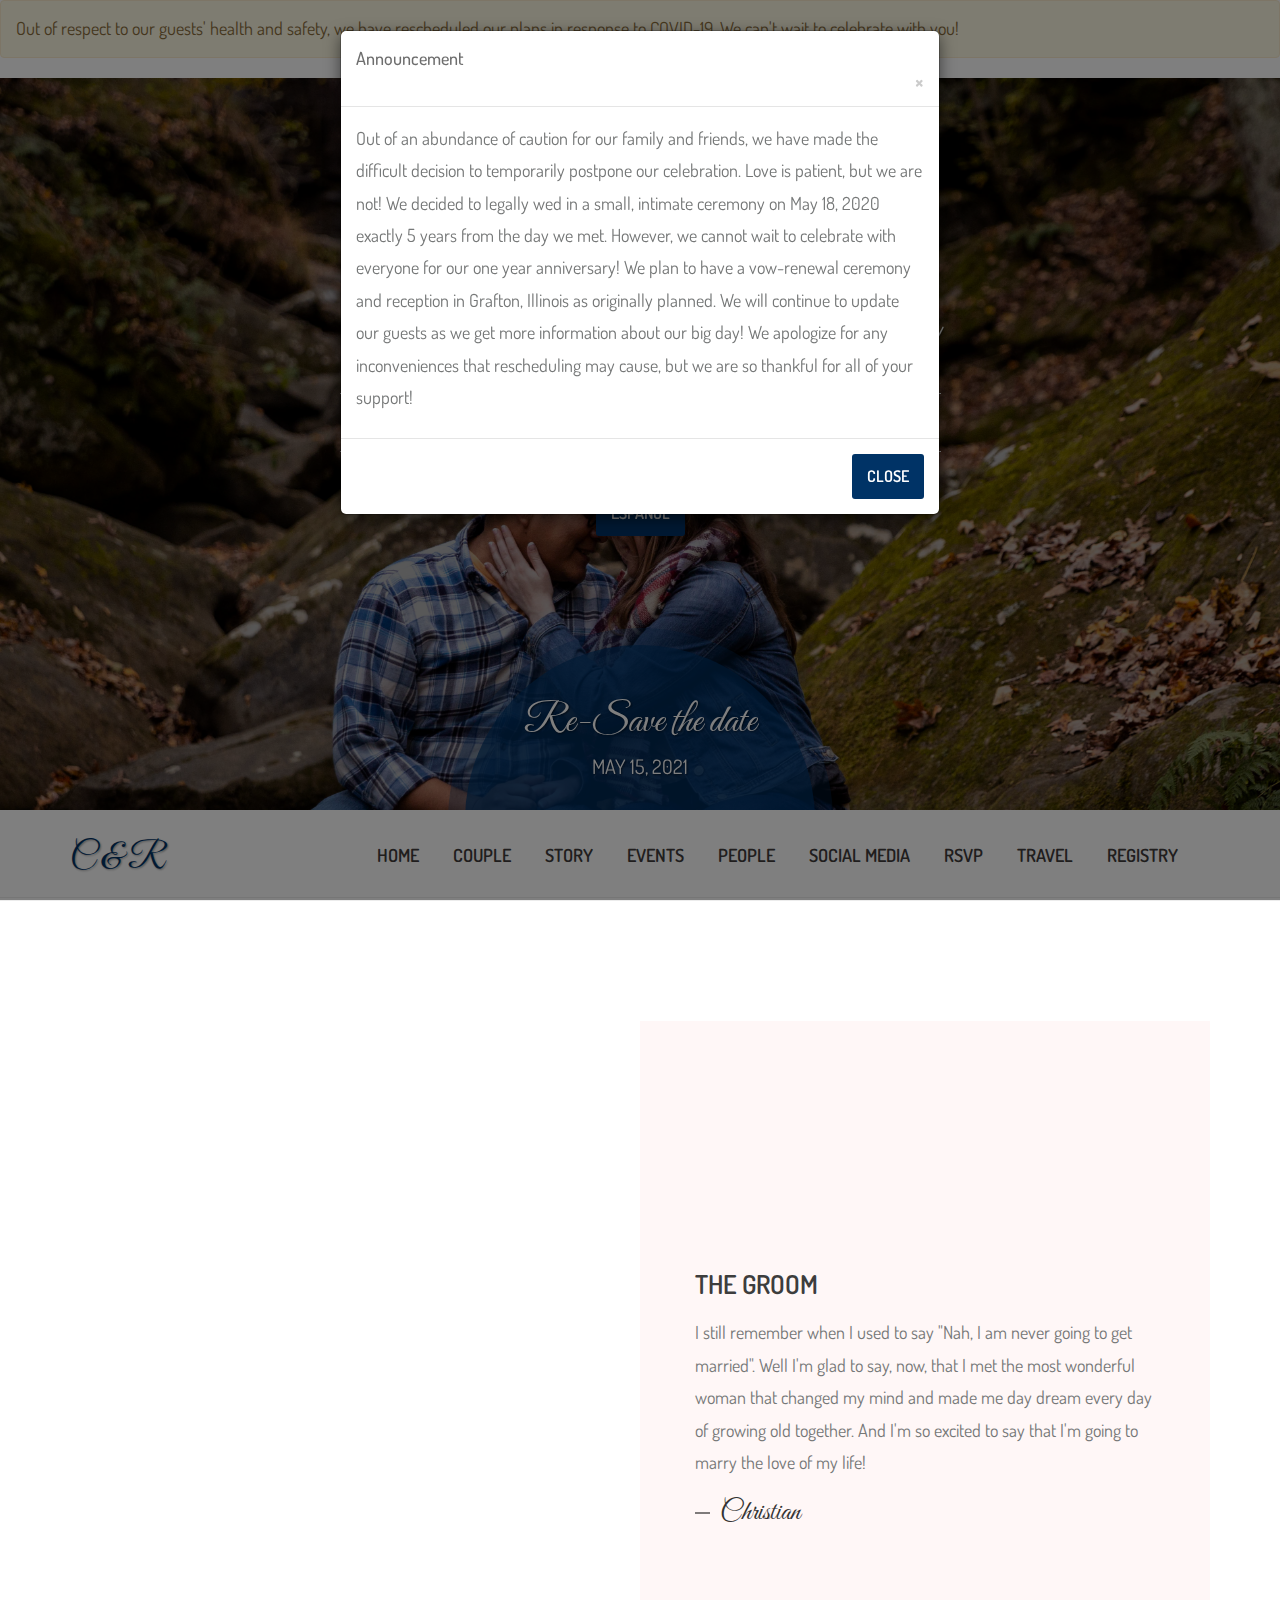
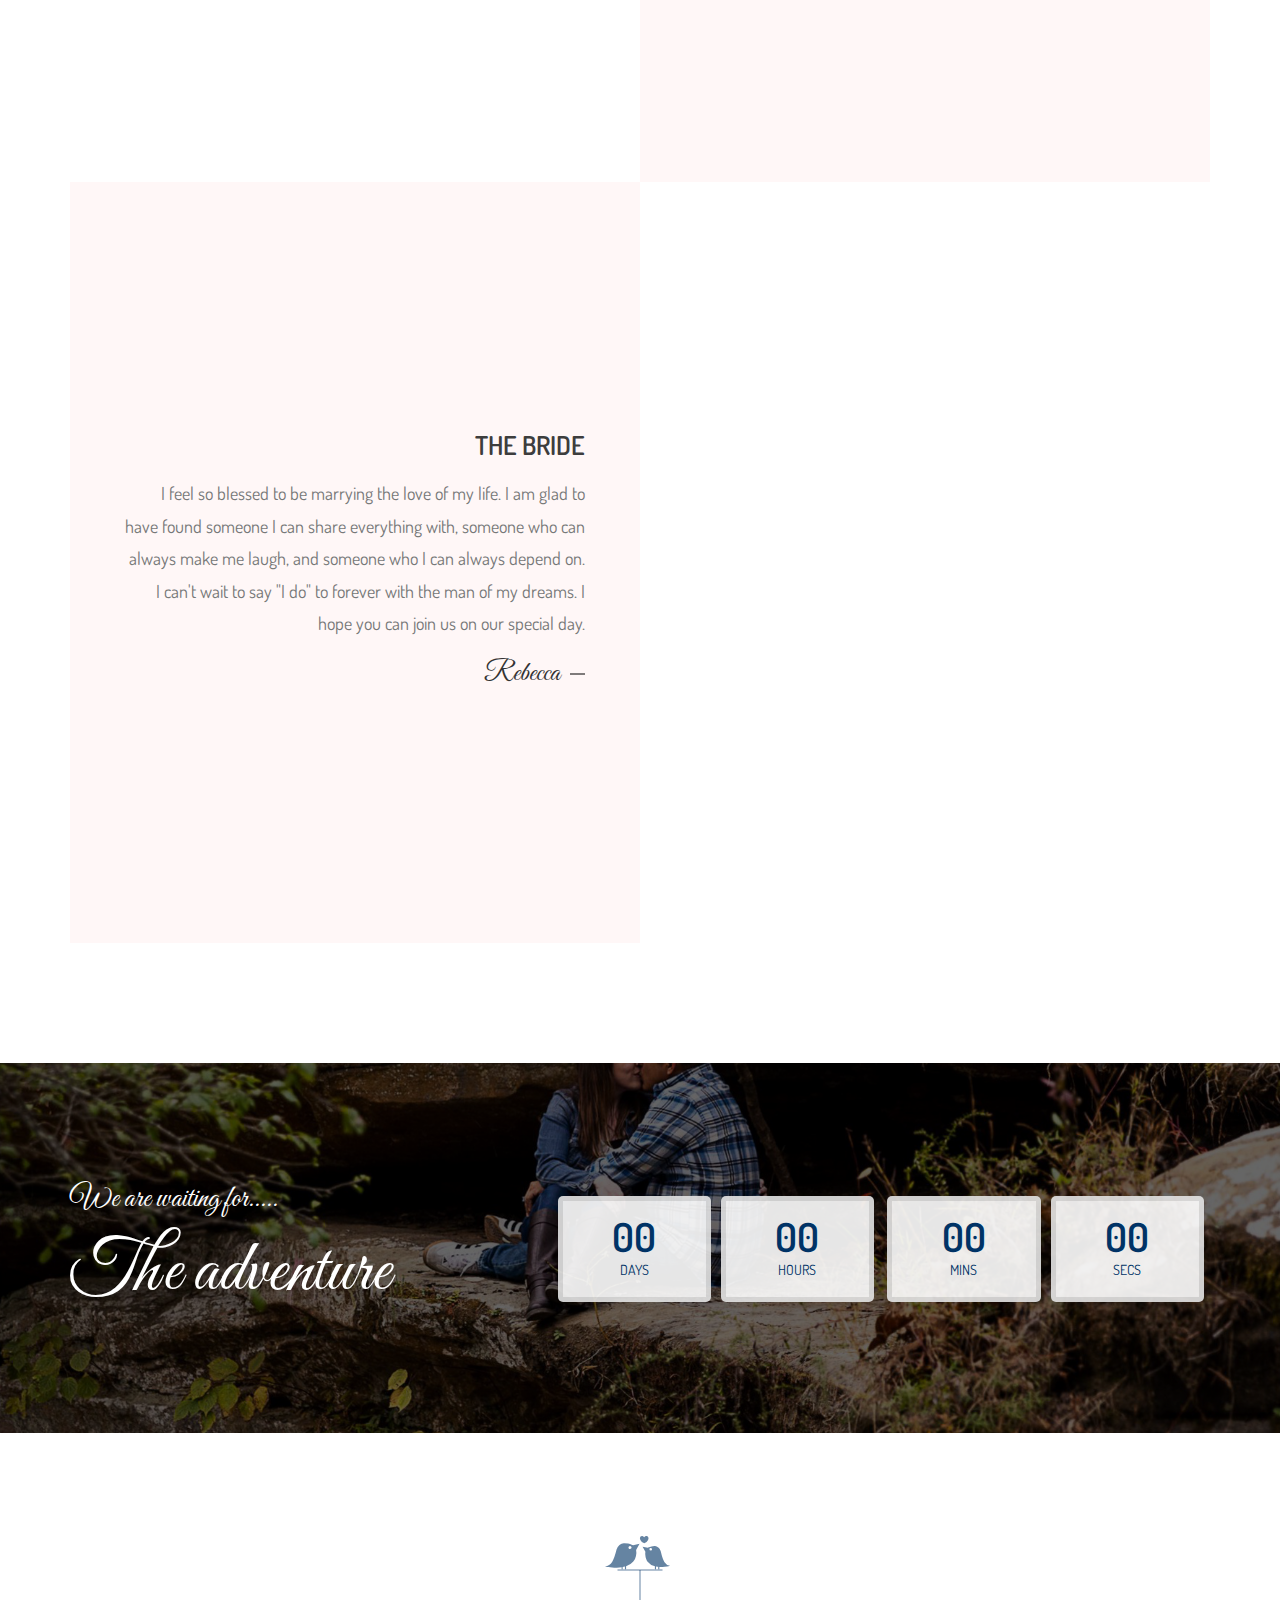
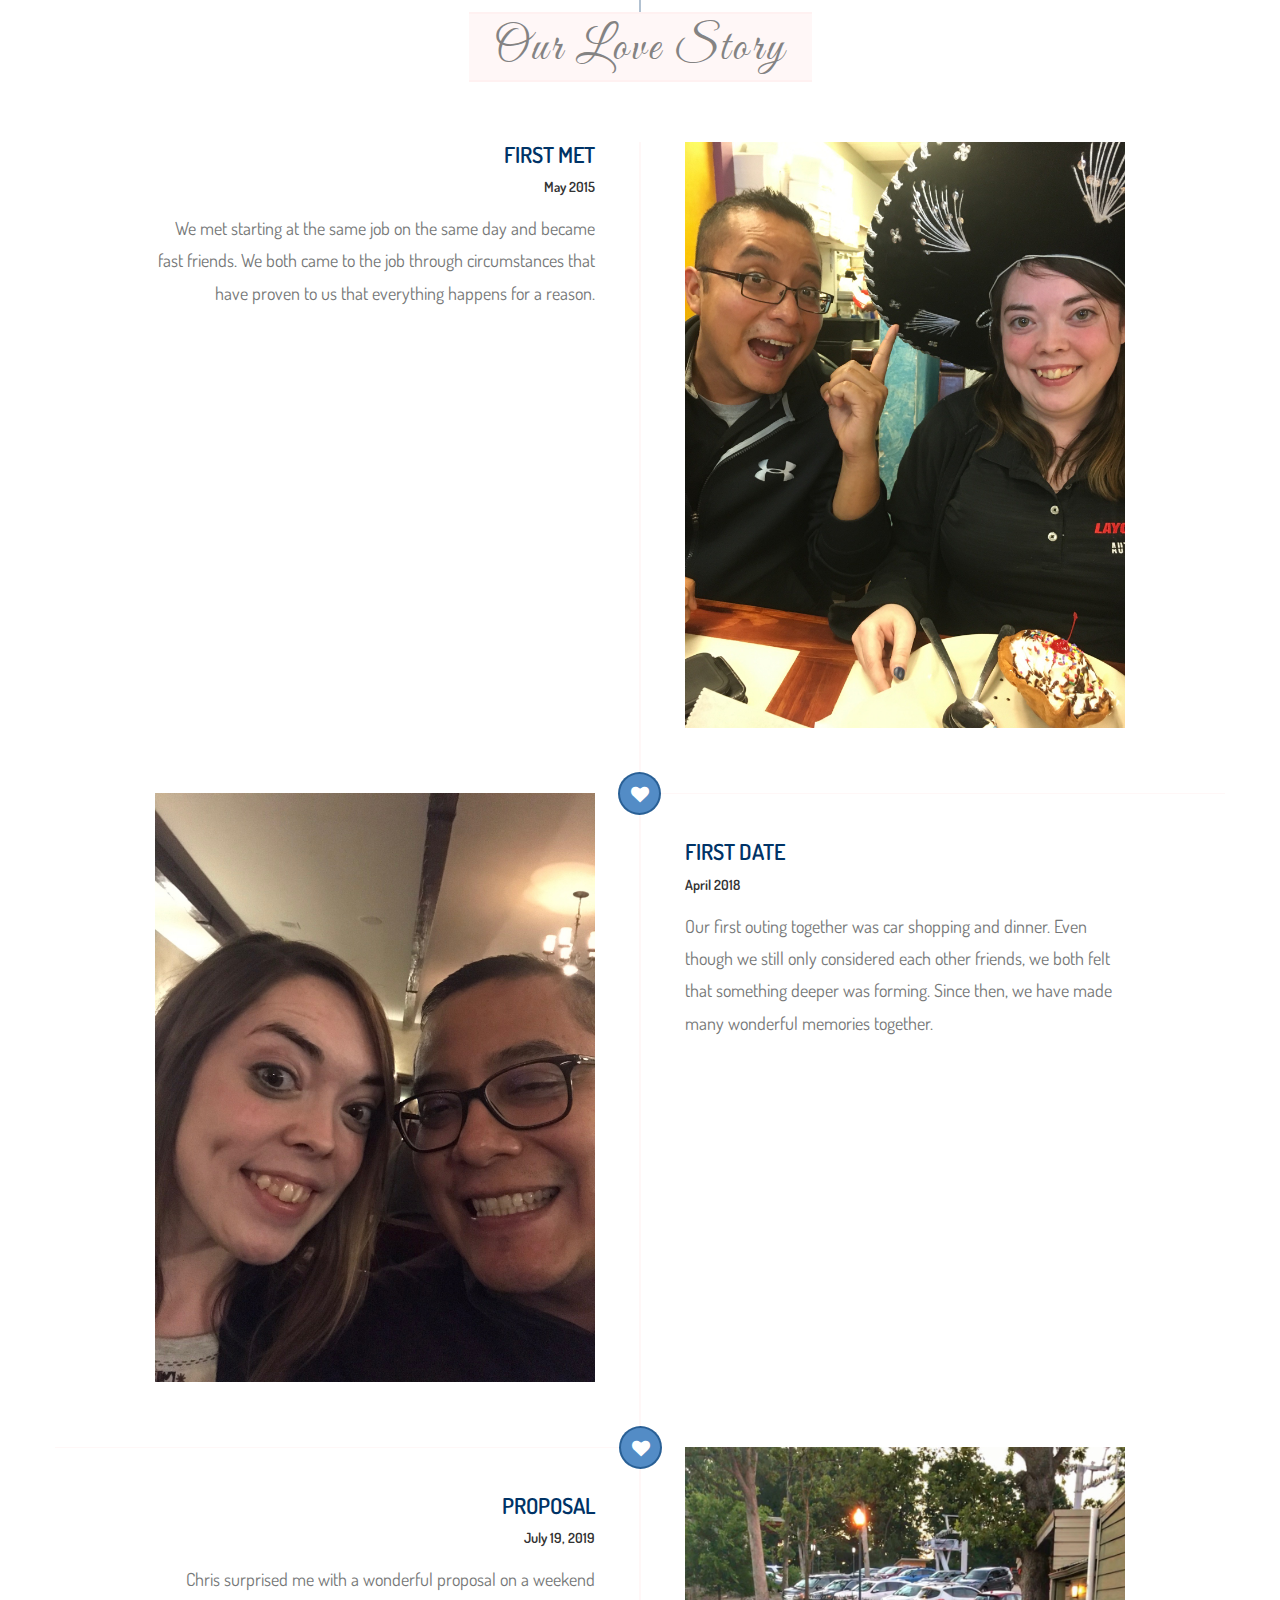
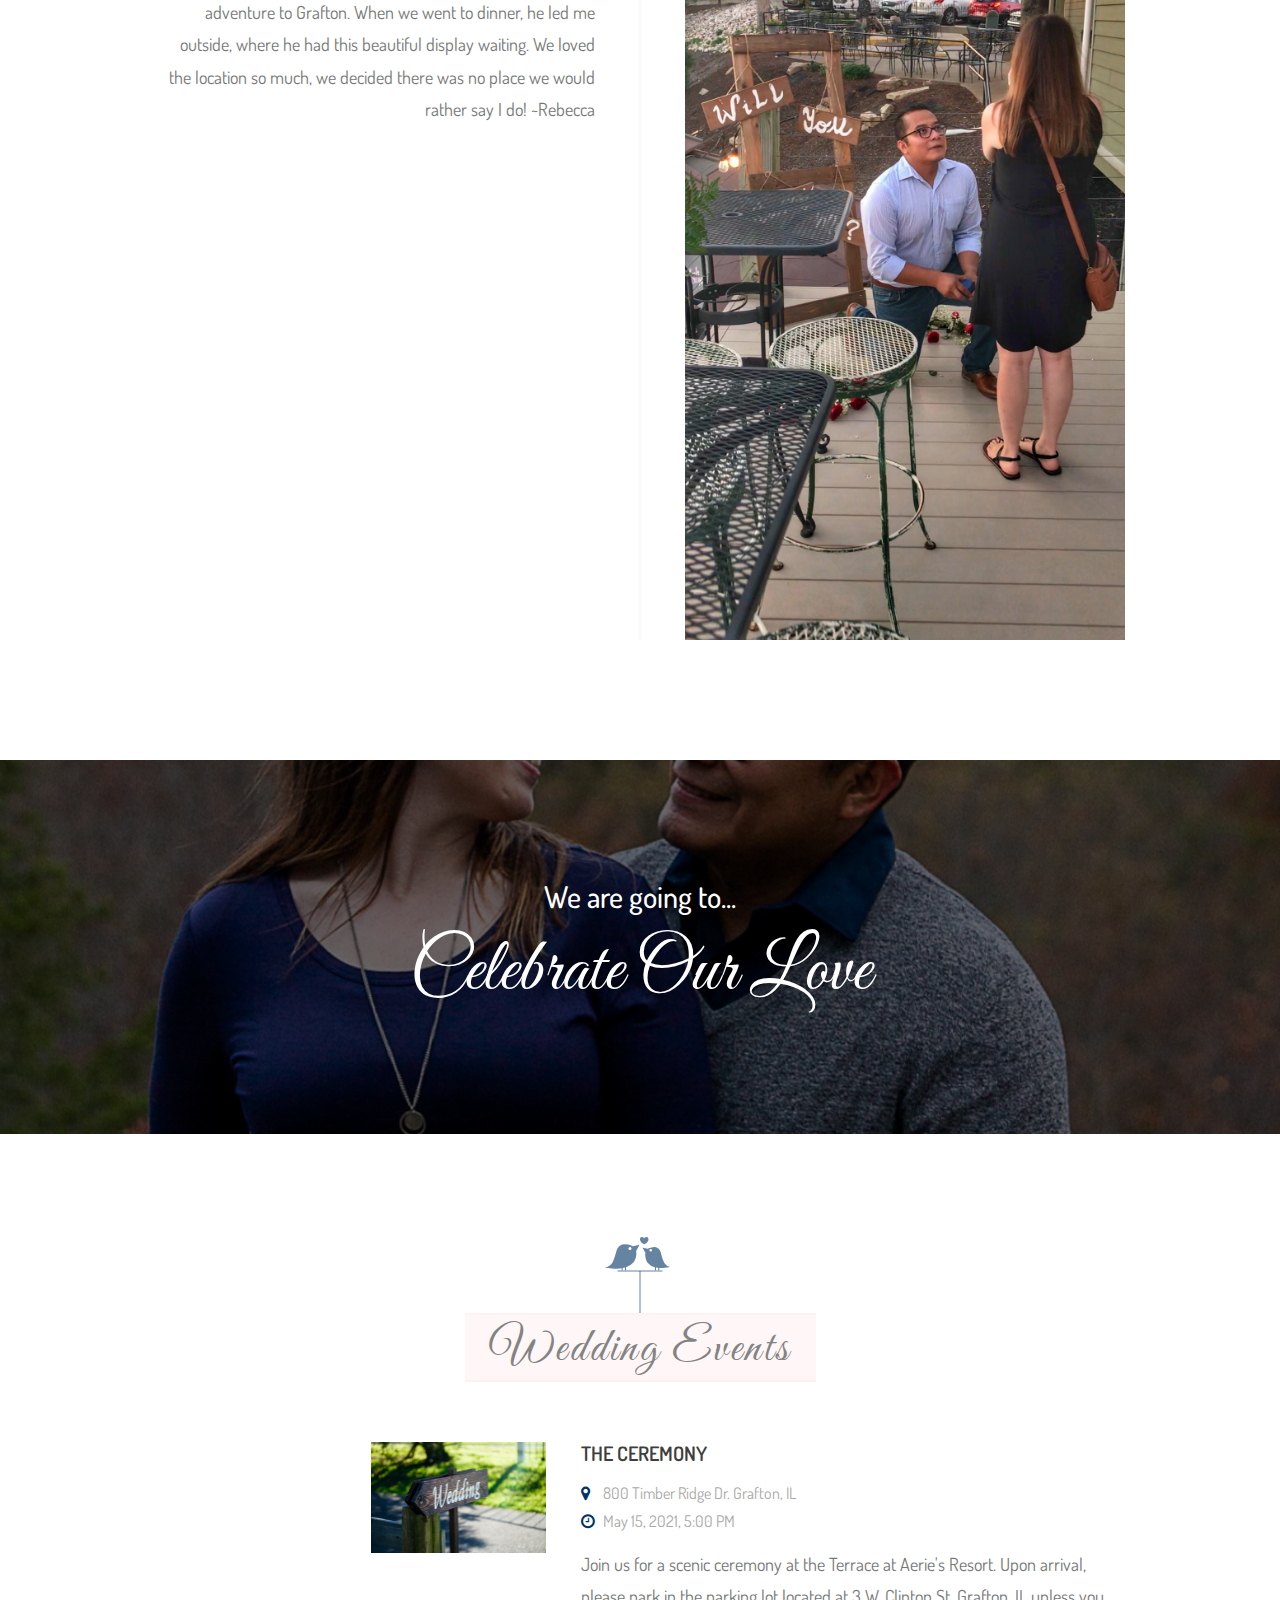
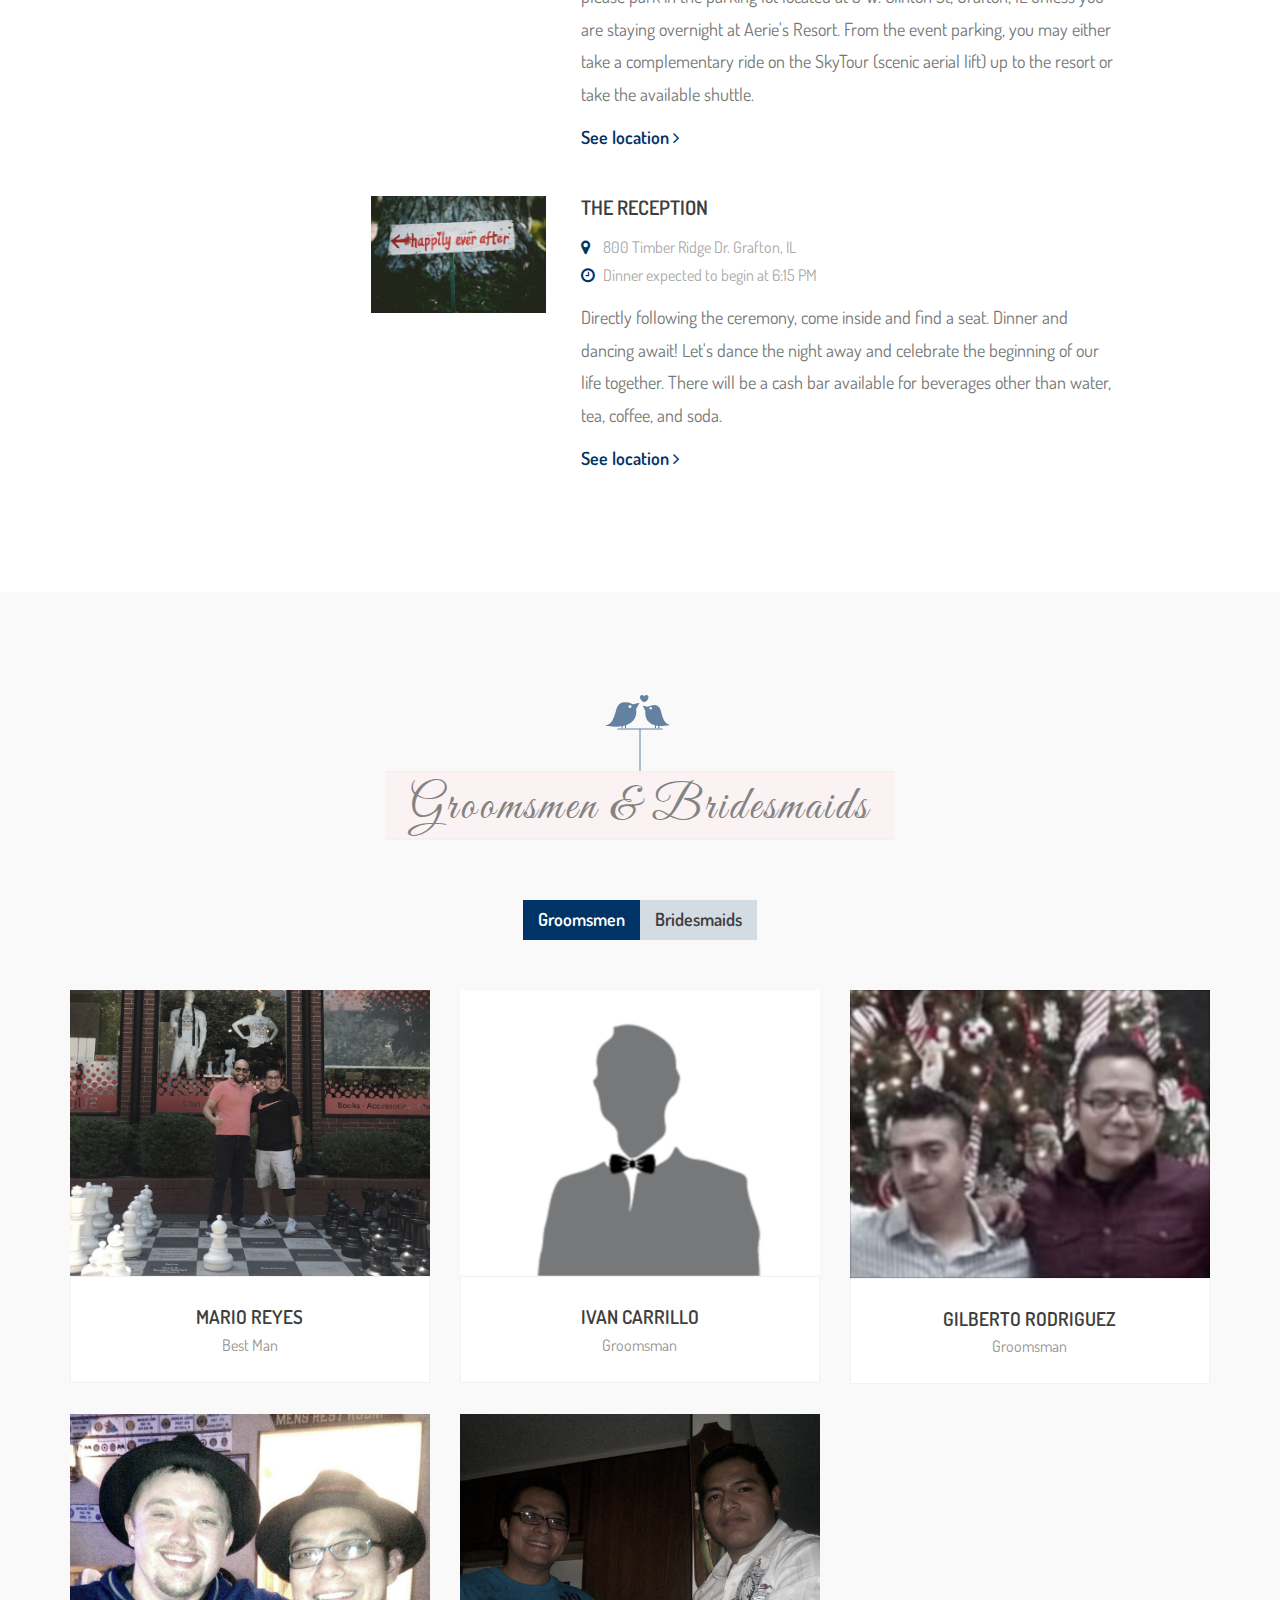
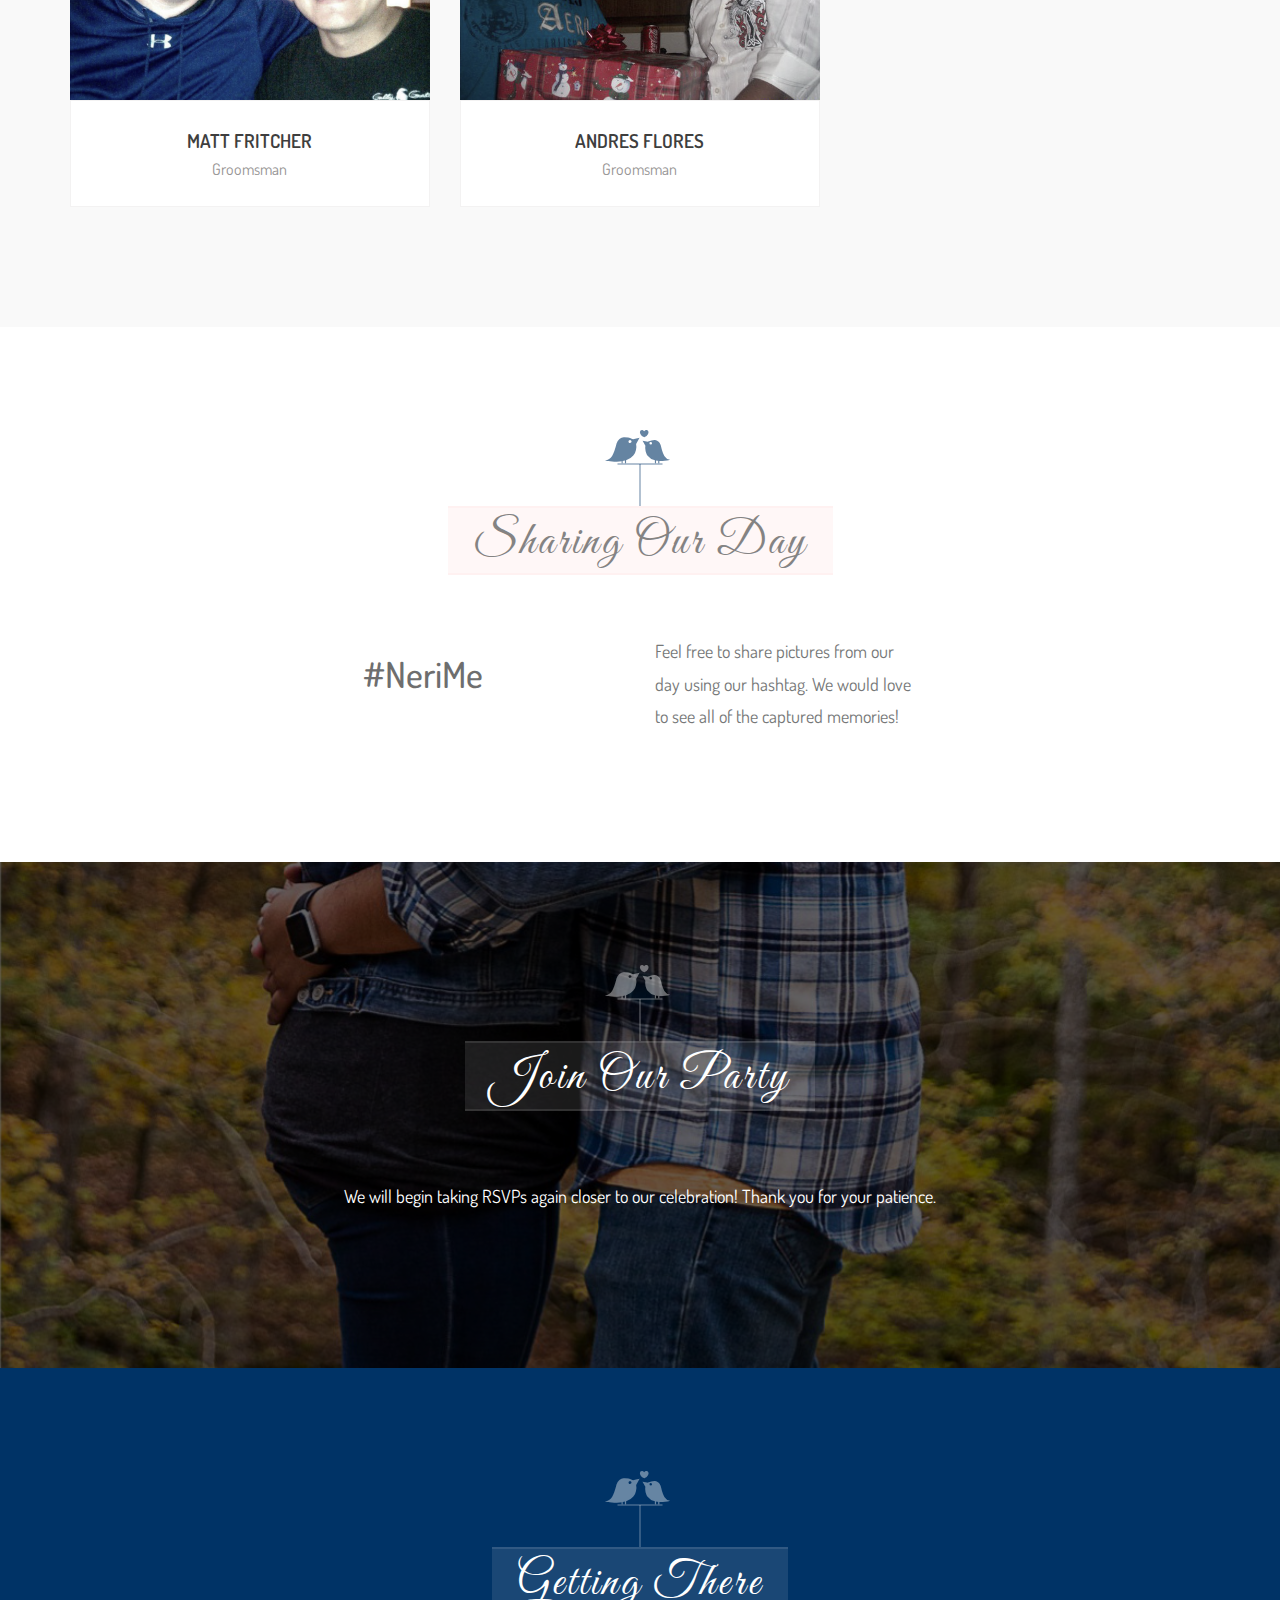
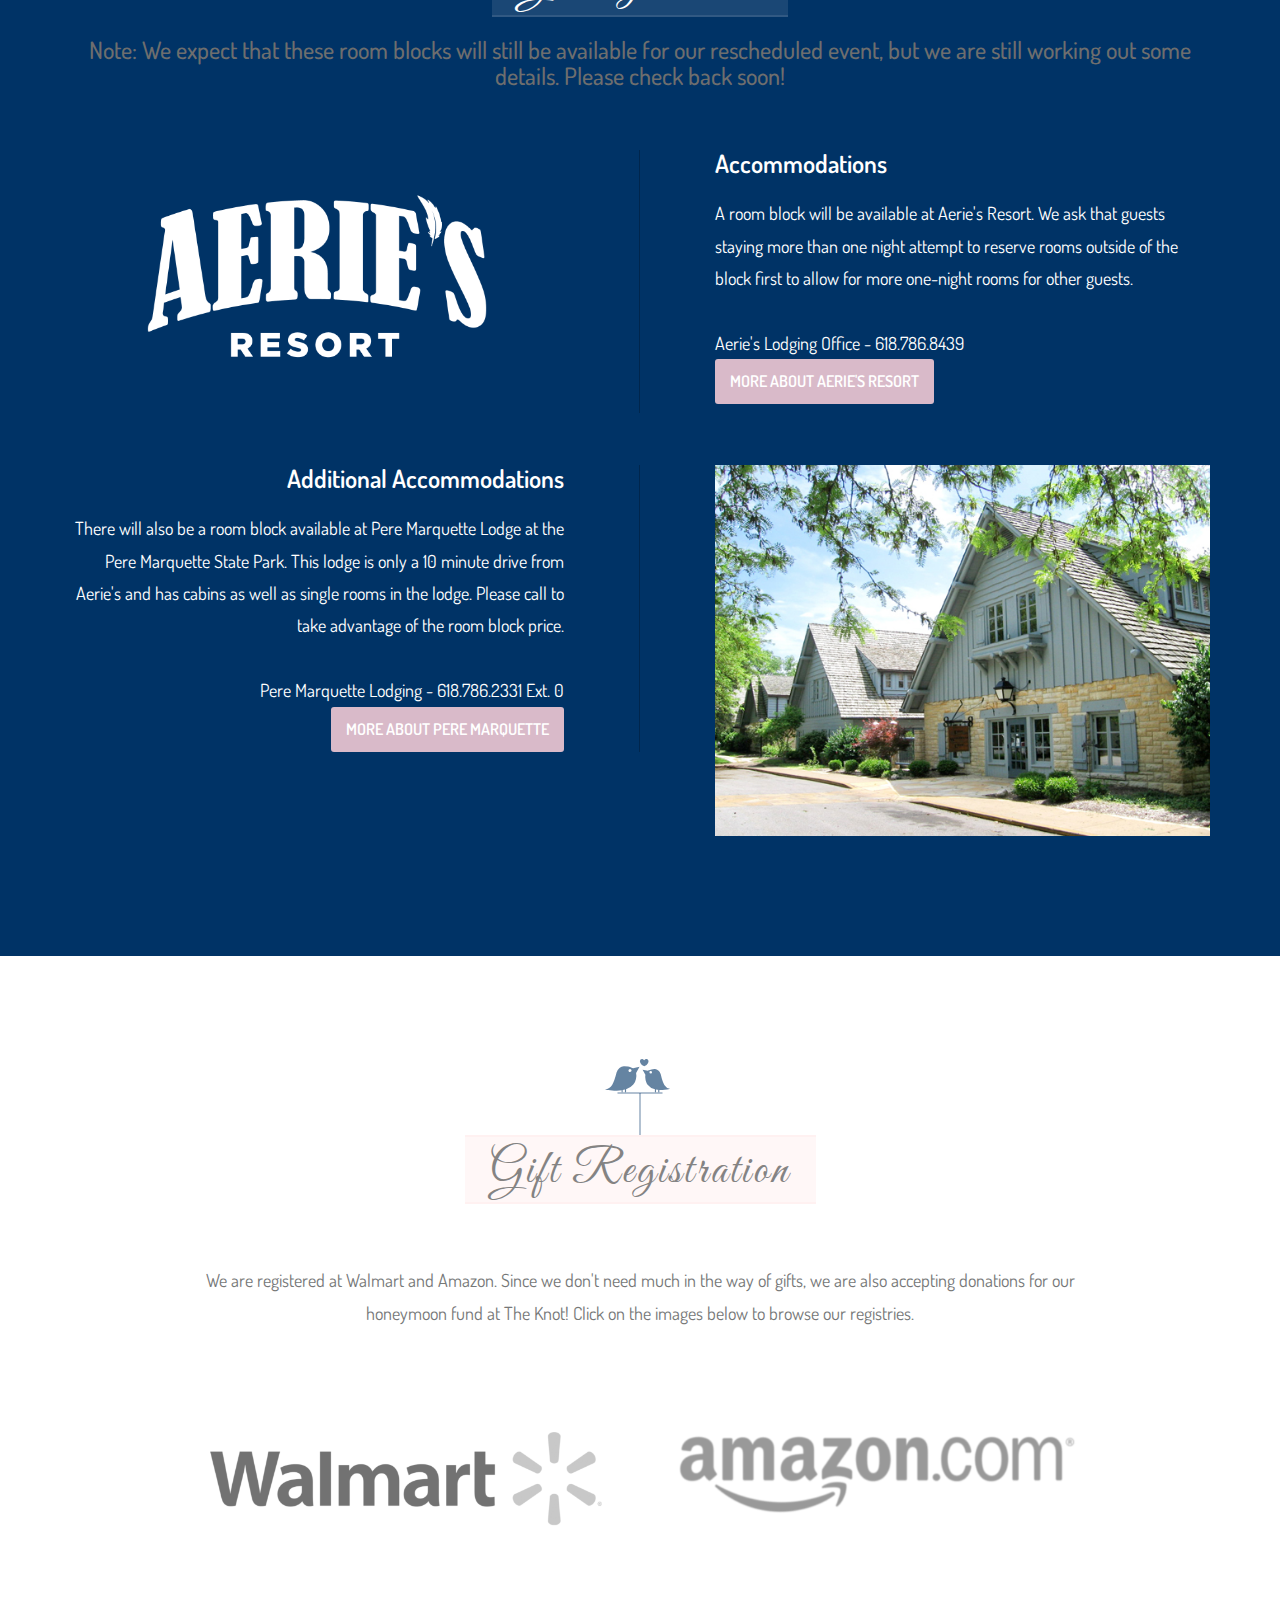
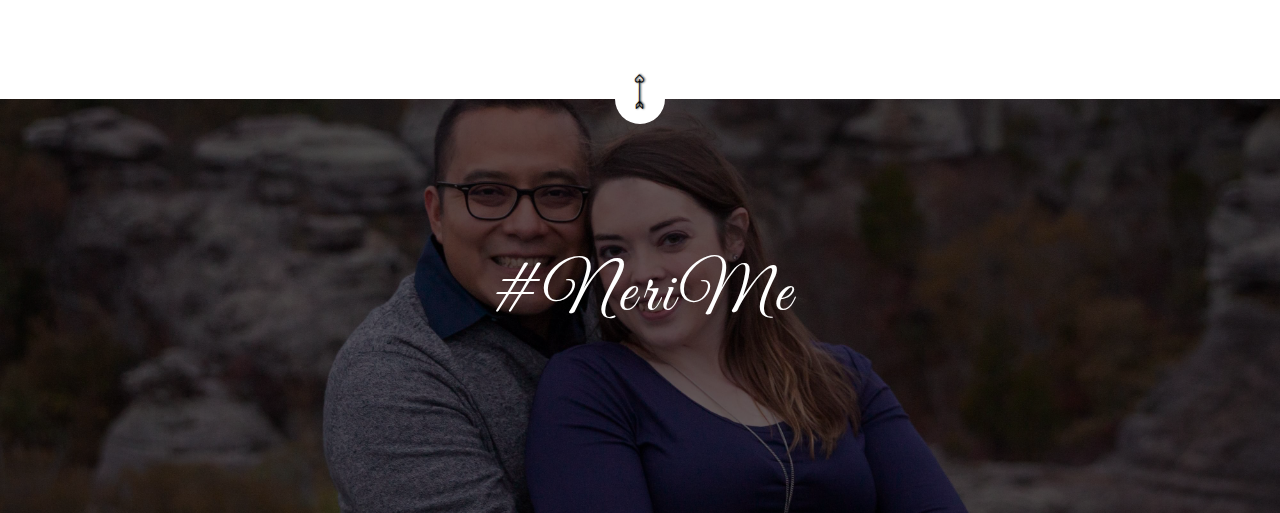
<file: index.html>
<!DOCTYPE html>
<html lang="en">
<head>
    <!-- Meta Tags -->
    <meta charset="utf-8">
    <meta http-equiv="X-UA-Compatible" content="IE=edge">
    <meta name="viewport" content="width=device-width, initial-scale=1">

    <!-- Page Title -->
    <title>Christian & Rebecca's Wedding</title>

    <!-- Favicon and Touch Icons -->
    <link href="images/favicon/favicon.png" rel="shortcut icon" type="image/png">
    <link href="images/favicon/apple-touch-icon.png" rel="apple-touch-icon">
    <link href="images/favicon/apple-touch-icon-72x72.png" rel="apple-touch-icon" sizes="72x72">
    <link href="images/favicon/apple-touch-icon-114x114.png" rel="apple-touch-icon" sizes="114x114">
    <link href="images/favicon/apple-touch-icon-144x144.png" rel="apple-touch-icon" sizes="144x144">

    <!-- Icon fonts -->
    <link href="css/font-awesome.min.css" rel="stylesheet">
    <link href="css/flaticon.css" rel="stylesheet">

    <!-- Bootstrap core CSS -->
    <link href="css/bootstrap.min.css" rel="stylesheet">

    <!-- Plugins for this template -->
    <link href="css/animate.css" rel="stylesheet">
    <link href="css/owl.carousel.css" rel="stylesheet">
    <link href="css/owl.theme.css" rel="stylesheet">
    <link href="css/slick.css" rel="stylesheet">
    <link href="css/slick-theme.css" rel="stylesheet">
    <link href="css/owl.transitions.css" rel="stylesheet">
    <link href="css/jquery.fancybox.css" rel="stylesheet">
    <link href="css/magnific-popup.css" rel="stylesheet">

    <!-- Custom styles for this template -->
    <link href="css/style.css" rel="stylesheet">

</head>

<body id="home">

    <!-- start page-wrapper -->
    <div class="page-wrapper">

        <!-- start preloader -->
        <div class="preloader">
            <div class="inner">
                <span class="icon"><i class="fi flaticon-two"></i></span>
            </div>
        </div>
        <!-- end preloader -->

        <div class="modal fade" id="covidModal">
          <div class="modal-dialog">
            <div class="modal-content">
              <div class="modal-header">
                <h4 class="modal-title">Announcement</h4>
                <button type="button" class="close" data-dismiss="modal">&times;</button>
              </div>

              <div class="modal-body">
                <p>
                  Out of an abundance of caution for our family and friends, we
                  have made the difficult decision to temporarily postpone our
                  celebration. Love is patient, but we are not! We decided
                  to legally wed in a small, intimate ceremony on May 18, 2020
                  exactly 5 years from the day we met. However, we cannot wait
                  to celebrate with everyone for our one year anniversary! We plan to have a vow-renewal
                  ceremony and reception in Grafton, Illinois as originally planned. We
                  will continue to update our guests as we get more information
                  about our big day! We apologize for any inconveniences that
                  rescheduling may cause, but we are so thankful for all of your
                  support!
                </p>
              </div>

              <div class="modal-footer">
                <button type="button" class="my-button" data-dismiss="modal">Close</button>
              </div>
            </div>
          </div>
        </div>


        <!-- start of hero -->
        <section class="hero">
          <div class="alert alert-warning">
            Out of respect to our guests' health and safety, we have rescheduled our plans in response to COVID-19. We can't wait to celebrate with you!
          </div>
            <div class="hero-slider hero-slider-s1">
                <div class="slide-item">
                    <img src="images/slider/slide-1.jpg" alt class="slider-bg">
                </div>

                <div class="slide-item">
                    <img src="images/slider/slide-2.jpg" alt class="slider-bg">
                </div>

                <div class="slide-item">
                    <img src="images/slider/slide-3.jpg" alt class="slider-bg">
                </div>
            </div>
            <div class="wedding-announcement">
                <div class="couple-name-merried-text">
                    <h2 class="wow slideInUp" data-wow-duration="1s">Christian &amp; Rebecca</h2>
                    <div class="married-text wow fadeIn" data-wow-delay="1s">
                        <h4 class="">
                        <span class=" wow fadeInUp" data-wow-delay="1.05s">W</span>
                        <span class=" wow fadeInUp" data-wow-delay="1.10s">e</span>
                        <span class=" wow fadeInUp" data-wow-delay="1.15s">'</span>
                        <span class=" wow fadeInUp" data-wow-delay="1.20s">r</span>
                        <span class=" wow fadeInUp" data-wow-delay="1.25s">e</span>
                        <span>&nbsp;</span>
                        <span class=" wow fadeInUp" data-wow-delay="1.30s">g</span>
                        <span class=" wow fadeInUp" data-wow-delay="1.35s">e</span>
                        <span class=" wow fadeInUp" data-wow-delay="1.40s">t</span>
                        <span class=" wow fadeInUp" data-wow-delay="1.45s">t</span>
                        <span class=" wow fadeInUp" data-wow-delay="1.50s">i</span>
                        <span class=" wow fadeInUp" data-wow-delay="1.55s">n</span>
                        <span class=" wow fadeInUp" data-wow-delay="1.60s">g</span>
                        <span>&nbsp;</span>
                        <span class=" wow fadeInUp" data-wow-delay="1.65s">m</span>
                        <span class=" wow fadeInUp" data-wow-delay="1.70s">a</span>
                        <span class=" wow fadeInUp" data-wow-delay="1.75s">r</span>
                        <span class=" wow fadeInUp" data-wow-delay="1.80s">r</span>
                        <span class=" wow fadeInUp" data-wow-delay="1.85s">i</span>
                        <span class=" wow fadeInUp" data-wow-delay="1.90s">e</span>
                        <span class=" wow fadeInUp" data-wow-delay="1.95s">d</span>
                        <span>&nbsp;</span>
                        <span class=" wow fadeInUp" data-wow-delay="2.00s">a</span>
                        <span class=" wow fadeInUp" data-wow-delay="2.05s">g</span>
                        <span class=" wow fadeInUp" data-wow-delay="2.10s">a</span>
                        <span class=" wow fadeInUp" data-wow-delay="2.15s">i</span>
                        <span class=" wow fadeInUp" data-wow-delay="2.20s">n</span>
                      </h4>
                    </div>
                    <br/><br/>
                    <a href="espanol.html"><button class="my-button">Español</button></a>
                    <!-- <i class="fa fa-heart"></i> -->
                </div>

                <div class="save-the-date">
                    <h4>Re-Save the date</h4>
                    <span class="date">MAY 15, 2021</span>
                </div>

            </div>
        </section>
        <!-- end of hero slider -->

        <!-- Start header -->
        <header id="header" class="site-header header-style-1">
            <nav class="navigation navbar navbar-default">
                <div class="container">
                    <div class="navbar-header">
                        <button type="button" class="open-btn">
                            <span class="sr-only">Toggle navigation</span>
                            <span class="icon-bar"></span>
                            <span class="icon-bar"></span>
                            <span class="icon-bar"></span>
                        </button>
                        <div class="couple-logo">
                            <h1><a href="#home">C &amp; R</a></h1>
                        </div>
                    </div>
                    <div id="navbar" class="navbar-collapse collapse navbar-right navigation-holder">
                        <button class="close-navbar"><i class="fa fa-close"></i></button>
                        <ul class="nav navbar-nav">
                            <li><a href="#home">Home</a></li>
                            <li><a href="#couple">Couple</a></li>
                            <li><a href="#story">Story</a></li>
                            <li><a href="#events">Events</a></li>
                            <li><a href="#people">People</a></li>
                            <li><a href="#gallery">Social Media</a></li>
                            <li><a href="#rsvp">RSVP</a></li>
                            <li><a href="#travel">Travel</a></li>
                            <li><a href="#gifts">Registry</a></li>
                        </ul>
                    </div><!-- end of nav-collapse -->
                </div><!-- end of container -->
            </nav>
        </header>
        <!-- end of header -->


        <!-- start wedding-couple-section -->
        <section class="wedding-couple-section section-padding" id="couple">
            <div class="container">
                <div class="row">
                    <div class="col col-xs-12">
                        <div class="gb groom">
                            <div class="img-holder wow fadeInLeftSlow">
                                <img src="images/couple/groom.jpeg" alt>
                            </div>
                            <div class="details">
                                <div class="details-inner">
                                    <h3>The groom</h3>
                                    <p>I still remember when I used to say "Nah, I am never going to get married". Well I'm glad to say, now, that I met the most wonderful woman that changed my mind and made me day dream every day of growing old together. And I'm so excited to say that I'm going to marry the love of my life!</p>
                                    <span class="signature">Christian</span>
                                </div>
                            </div>
                        </div>
                        <div class="gb bride">
                            <div class="details">
                                <div class="details-inner">
                                    <h3>The Bride</h3>
                                    <p>I feel so blessed to be marrying the love of my life. I am glad to have found someone I can share everything with, someone who can always make me laugh, and someone who I can always depend on. I can't wait to say "I do" to forever with the man of my dreams. I hope you can join us on our special day.</p>
                                    <span class="signature">Rebecca</span>
                                </div>
                            </div>
                            <div class="img-holder wow fadeInRightSlow">
                                <img src="images/couple/bride.jpeg" alt>
                            </div>
                        </div>
                    </div>
                </div> <!-- end row -->
            </div> <!-- end container -->
        </section>
        <!-- end wedding-couple-section -->


        <!-- start count-down-section -->
        <section class="count-down-section section-padding parallax" data-bg-image="images/countdown.JPG" data-speed="7">
            <div class="container">
                <div class="row">
                    <div class="col col-md-4">
                        <h2><span>We are waiting for.....</span> The adventure</h2>
                    </div>
                    <div class="col col-md-7 col-md-offset-1">
                        <div class="count-down-clock">
                            <div id="clock">

                            </div>
                        </div>
                    </div>
                </div> <!-- end row -->
            </div> <!-- end container -->
        </section>
        <!-- end count-down-section -->


        <!-- start story-section -->
        <section class="story-section section-padding" id="story">
            <div class="container">
                <div class="row">
                    <div class="col col-xs-12">
                        <div class="section-title">
                            <div class="vertical-line"><span><i class="fi flaticon-two"></i></span></div>
                            <h2>Our love story</h2>
                        </div>
                    </div>
                </div> <!-- end section-title -->

                <div class="row">
                    <div class="col col-xs-12">
                        <div class="story-timeline">
                            <div class="row">
                                <div class="col col-md-6">
                                    <div class="story-text right-align-text">
                                        <h3>First met</h3>
                                        <span class="date">May 2015</span>
                                        <p>We met starting at the same job on
                                          the same day and became fast friends.
                                          We both came to the job through circumstances
                                          that have proven to us that everything
                                          happens for a reason.</p>
                                    </div>
                                </div>
                                <div class="col col-md-6">
                                    <div class="img-holder">
                                        <img src="images/story/Meet.jpeg" alt class="img img-responsive">
                                    </div>
                                </div>
                            </div>
                            <div class="row">
                                <div class="col col-md-6">
                                    <div class="img-holder right-align-text story-slider">
                                        <img src="images/story/date.jpeg" alt class="img img-responsive">
                                        <img src="images/story/date2.jpeg" alt class="img img-responsive">
                                    </div>
                                </div>
                                <div class="col col-md-6 text-holder">
                                    <span class="heart">
                                        <i class="fa fa-heart"></i>
                                    </span>
                                    <div class="story-text">
                                        <h3>First date</h3>
                                        <span class="date">April 2018</span>
                                        <p>Our first outing together was car
                                          shopping and dinner. Even though we still only considered
                                          each other friends, we both felt that something
                                          deeper was forming. Since then, we have made many wonderful
                                          memories together.</p>
                                    </div>
                                </div>
                            </div>
                            <div class="row">
                                <div class="col col-md-6 text-holder right-heart">
                                    <span class="heart">
                                        <i class="fa fa-heart"></i>
                                    </span>
                                    <div class="story-text right-align-text">
                                        <h3>Proposal</h3>
                                        <span class="date">July 19, 2019</span>
                                        <p>Chris surprised me with a wonderful
                                          proposal on a weekend adventure to
                                          Grafton. When we went to dinner, he led
                                          me outside, where he had this beautiful
                                          display waiting. We loved the location
                                          so much, we decided there was no place
                                          we would rather say I do! ~Rebecca</p>
                                    </div>
                                </div>
                                <div class="col col-md-6">
                                    <div class="img-holder">
                                        <img src="images/story/Proposal.jpg" alt class="img img-responsive">
                                    </div>
                                </div>
                            </div>
                        </div>
                    </div>
                </div> <!-- end row -->
            </div> <!-- end container -->
        </section>
        <!-- end story-section -->


        <!-- start cta -->
        <section class="cta section-padding parallax" data-bg-image="images/celebrate.JPG" data-speed="7">
            <div class="container">
                <div class="row">
                    <div class="col col-xs-12">
                        <h2><span>We are going to...</span> Celebrate Our Love</h2>
                    </div>
                </div> <!-- end row -->
            </div> <!-- end container -->
        </section>
        <!-- end cta -->



        <!-- start events-section -->
        <section class="events-section section-padding" id="events">
            <div class="container">
                <div class="row">
                    <div class="col col-xs-12">
                        <div class="section-title">
                            <div class="vertical-line"><span><i class="fi flaticon-two"></i></span></div>
                            <h2>Wedding events</h2>
                        </div>
                    </div>
                </div> <!-- end section-title -->

                <div class="row">
                    <div class="col col-lg-10 col-lg-offset-1">
                        <div class="event">
                            <div class="img-holder">
                                <img style="float:right;" src="images/events/wedding.jpg" width="175px" alt class="img img-responsive">
                            </div>
                            <div class="details">
                                <h3>The Ceremony</h3>
                                <ul>
                                    <li><i class="fa fa-map-marker"></i>800 Timber Ridge Dr. Grafton, IL</li>
                                    <li><i class="fa fa-clock-o"></i> May 15, 2021, 5:00 PM</li>
                                </ul>
                                <p>Join us for a scenic ceremony at the Terrace at Aerie's Resort. Upon arrival,
                                 please park in the parking lot located at 3 W. Clinton St, Grafton, IL unless you are staying
                                 overnight at Aerie's Resort. From the event parking, you may either take a complementary ride
                                 on the SkyTour (scenic aerial lift) up to the resort or take the available shuttle.
                               </p>
                                <a class="see-location-btn popup-gmaps" href="https://www.google.com/maps/embed?pb=!1m18!1m12!1m3!1d3101.7931932351094!2d-90.44296354916506!3d38.9743899794586!2m3!1f0!2f0!3f0!3m2!1i1024!2i768!4f13.1!3m3!1m2!1s0x87df3d4f80248381%3A0x8c09db935572b776!2s800%20Timber%20Ridge%20Dr%2C%20Grafton%2C%20IL%2062037!5e0!3m2!1sen!2sus!4v1580444329947!5m2!1sen!2sus">
                                    See location <i class="fa fa-angle-right"></i>
                                </a>
                            </div>
                        </div>
                        <div class="event">
                            <div class="img-holder">
                                <img style="float:right;" src="images/events/reception.jpg" width="175px" alt class="img img-responsive">
                            </div>
                            <div class="details">
                                <h3>The Reception</h3>
                                <ul>
                                    <li><i class="fa fa-map-marker"></i>800 Timber Ridge Dr. Grafton, IL</li>
                                    <li><i class="fa fa-clock-o"></i>Dinner expected to begin at 6:15 PM</li>
                                </ul>
                                <p>Directly following the ceremony, come inside and find a seat. Dinner and dancing await!
                                  Let's dance the night away and celebrate the beginning of our life together.
                                  There will be a cash bar available for beverages other than water, tea, coffee, and soda.
                                </p>
                                <a class="see-location-btn popup-gmaps" href="https://www.google.com/maps/embed?pb=!1m18!1m12!1m3!1d3101.7931932351094!2d-90.44296354916506!3d38.9743899794586!2m3!1f0!2f0!3f0!3m2!1i1024!2i768!4f13.1!3m3!1m2!1s0x87df3d4f80248381%3A0x8c09db935572b776!2s800%20Timber%20Ridge%20Dr%2C%20Grafton%2C%20IL%2062037!5e0!3m2!1sen!2sus!4v1580444329947!5m2!1sen!2sus">
                                    See location <i class="fa fa-angle-right"></i>
                                </a>
                            </div>
                        </div>
                    </div>
                </div> <!-- end row -->
            </div> <!-- end container -->
        </section>
        <!-- end events-section -->


        <!-- start inportant-people-section -->
        <section class="inportant-people-section section-padding" id="people">
            <div class="container">
                <div class="row">
                    <div class="col col-xs-12">
                        <div class="section-title">
                            <div class="vertical-line"><span><i class="fi flaticon-two"></i></span></div>
                            <h2>Groomsmen &amp; Bridesmaids</h2>
                        </div>
                    </div>
                </div> <!-- end section-title -->

                <div class="row">
                    <div class="col col-xs-12">
                        <div class="inportant-people-content">
                            <div class="tablist">
                                <ul class="nav">
                                    <li class="active">
                                        <a href="#groomsmen" data-toggle="tab">Groomsmen</a>
                                    </li>
                                    <li>
                                        <a href="#bridesmaid" data-toggle="tab">Bridesmaids</a>
                                    </li>
                                </ul>
                            </div>
                            <div class="tab-content">
                                <div class="tab-pane fade in active grid-wrapper" id="groomsmen">
                                    <div class="grid">
                                        <div class="img-holder">
                                            <a href="images/groomsman/Mario.jpg" class="popup-image">
                                                <img src="images/groomsman/Mario.jpg" alt class="img img-responsive">
                                            </a>
                                        </div>
                                        <div class="details">
                                            <h3>Mario Reyes</h3>
                                            <span>Best Man</span>
                                        </div>
                                    </div>
                                    <div class="grid">
                                        <div class="img-holder">
                                            <a href="images/groomsman/groomsman.png" class="popup-image">
                                                <img src="images/groomsman/groomsman.png" alt class="img img-responsive">
                                            </a>
                                        </div>
                                        <div class="details">
                                            <h3>Ivan Carrillo</h3>
                                            <span>Groomsman</span>
                                        </div>
                                    </div>
                                    <div class="grid">
                                        <div class="img-holder">
                                            <a href="images/groomsman/Gilberto.jpg" class="popup-image">
                                                <img src="images/groomsman/Gilberto.jpg" alt class="img img-responsive">
                                            </a>
                                        </div>
                                        <div class="details">
                                            <h3>Gilberto Rodriguez</h3>
                                            <span>Groomsman</span>
                                        </div>
                                    </div>
                                    <div class="grid">
                                        <div class="img-holder">
                                            <a href="images/groomsman/Matt.jpg" class="popup-image">
                                                <img src="images/groomsman/Matt.jpg" alt class="img img-responsive">
                                            </a>
                                        </div>
                                        <div class="details">
                                            <h3>Matt Fritcher</h3>
                                            <span>Groomsman</span>
                                        </div>
                                    </div>
                                    <div class="grid">
                                        <div class="img-holder">
                                            <a href="images/groomsman/Andres.JPG" class="popup-image">
                                                <img src="images/groomsman/Andres.JPG" alt class="img img-responsive">
                                            </a>
                                        </div>
                                        <div class="details">
                                            <h3>Andres Flores</h3>
                                            <span>Groomsman</span>
                                        </div>
                                    </div>
                                </div>

                                <div class="tab-pane fade in grid-wrapper" id="bridesmaid">
                                    <div class="grid">
                                        <div class="img-holder">
                                            <a href="images/bridesmaid/Hannah.jpeg" class="popup-image">
                                                <img src="images/bridesmaid/Hannah.jpeg" alt class="img img-responsive">
                                            </a>
                                        </div>
                                        <div class="details">
                                            <h3>Hannah Owen</h3>
                                            <span>Maid of Honor</span>
                                        </div>
                                    </div>
                                    <div class="grid">
                                        <div class="img-holder">
                                            <a href="images/bridesmaid/KaylaY.jpg" class="popup-image">
                                                <img src="images/bridesmaid/KaylaY.jpg" alt class="img img-responsive">
                                            </a>
                                        </div>
                                        <div class="details">
                                            <h3>Kayla York</h3>
                                            <span>Bridesmaid</span>
                                        </div>
                                    </div>
                                    <div class="grid">
                                        <div class="img-holder">
                                            <a href="images/bridesmaid/KaylaH.jpg" class="popup-image">
                                                <img src="images/bridesmaid/KaylaH.jpg" alt class="img img-responsive">
                                            </a>
                                        </div>
                                        <div class="details">
                                            <h3>Kayla Higginbotham</h3>
                                            <span>Bridesmaid</span>
                                        </div>
                                    </div>
                                    <div class="grid">
                                        <div class="img-holder">
                                            <a href="images/bridesmaid/Amber.JPG" class="popup-image">
                                                <img src="images/bridesmaid/Amber.JPG" alt class="img img-responsive">
                                            </a>
                                        </div>
                                        <div class="details">
                                            <h3>Amber Riggs</h3>
                                            <span>Bridesmaid</span>
                                        </div>
                                    </div>
                                    <div class="grid">
                                        <div class="img-holder">
                                            <a href="images/bridesmaid/Jordan.jpeg" class="popup-image">
                                                <img src="images/bridesmaid/Jordan.jpeg" alt class="img img-responsive">
                                            </a>
                                        </div>
                                        <div class="details">
                                            <h3>Jordan Budde</h3>
                                            <span>Bridesmaid</span>
                                        </div>
                                    </div>
                                </div>
                            </div>
                        </div>
                    </div>
                </div> <!-- end row -->
            </div> <!-- end container -->
        </section>
        <!-- end inportant-people-section -->


        <!-- start gallery-section -->
        <section class="gallery-section section-padding" id="gallery">
            <div class="container">
                <div class="row">
                    <div class="col col-xs-12">
                        <div class="section-title">
                            <div class="vertical-line"><span><i class="fi flaticon-two"></i></span></div>
                            <h2>Sharing Our Day</h2>
                        </div>
                    </div>
                </div> <!-- end section-title -->

                <div class="row content">
                  <div class="col col-md-3"></div>
                  <div class="col col-md-3">
                    <h1>#NeriMe</h1>
                  </div>
                    <div class="col col-md-3">
                        <p>Feel free to share pictures from our day using our
                          hashtag. We would love to see all of the captured memories!
                        </p>
                    </div>
                    <div class="col col-md-3"></div>
                </div> <!-- end row -->
            </div> <!-- end container -->
        </section>
        <!-- end gallery-section -->



        <!-- start rsvp-section -->
        <section class="rsvp-section section-padding parallax" data-bg-image="images/rsvp.JPG" data-speed="7" id="rsvp">
            <div class="container">
                <div class="row">
                    <div class="col col-xs-12">
                        <div class="section-title-white">
                            <div class="vertical-line"><span><i class="fi flaticon-two"></i></span></div>
                            <h2>Join our party</h2>
                        </div>
                    </div>
                </div> <!-- end section-title -->

                <div class="row content">
                    <div class="col col-lg-8 col-lg-offset-2 col-md-10 col-md-offset-1">
                        <center><p>We will begin taking RSVPs again closer to our celebration! Thank you for your patience.</p></center>
                          <!-- <br/><br/> -->
                        <!-- <div class="form validate-rsvp-form row">
                          <div class="col col-sm-12 submit-btn">
                            <a href="https://forms.gle/zcEjvB5YQFL2e5wTA"><button class="submit">Send RSVP</button></a>
                          </div>
                        </div> -->
                        <!-- <form id="rsvp-form" class="form validate-rsvp-form row" method="post">
                            <div class="col col-sm-6">
                                <input type="text" name="name" class="form-control" placeholder="Your Name*">
                            </div>
                            <div class="col col-sm-6">
                                <input type="email" name="email" class="form-control" placeholder="Your Email*">
                            </div>
                            <div class="col col-sm-6">
                                <select class="form-control" name="guest" >
                                    <option disabled selected>Number Of Guest*</option>
                                    <option>1</option>
                                    <option>2</option>
                                    <option>3</option>
                                    <option>4</option>
                                    <option>Other-Please specify in message</option>
                                </select>
                            </div>
                            <div class="col col-sm-6">
                                <select class="form-control" name="events" >
                                    <option disabled selected>I Am Attending*</option>
                                    <option>All events</option>
                                    <option>Wedding Ceremony</option>
                                    <option>Reception</option>
                                </select>
                            </div>
                            <div class="col col-sm-12">
                                <textarea class="form-control" name="notes" placeholder="Your Message*"></textarea>
                            </div>
                            <div class="col col-sm-12 submit-btn">
                                <button type="submit" class="submit">Send RSVP</button>
                                <span id="loader"><i class="fa fa-refresh fa-spin fa-3x fa-fw"></i></span>
                            </div>
                            <div class="col col-md-12 success-error-message">
                                <div id="success">Thank you</div>
                                <div id="error"> Error occurred while sending email. Please try again later. </div>
                            </div>
                        </form> -->
                    </div>
                </div> <!-- end row -->
            </div> <!-- end container -->
        </section>
        <!-- end rsvp-section -->


        <!-- start getting-there-section -->
        <section class="getting-there-section section-padding" id="travel">
            <div class="container">
                <div class="row">
                    <div class="col col-xs-12">
                        <div class="section-title-white">
                            <div class="vertical-line"><span><i class="fi flaticon-two"></i></span></div>
                            <h2>Getting there</h2>
                            <h3>Note: We expect that these room blocks will still be available for our rescheduled event, but we are still working out some details. Please check back soon!</h3>
                        </div>
                    </div>
                </div> <!-- end section-title -->

                <div class="row content">
                    <div class="col col-md-6">
                      <img src="images/events/2016_Aeries-Resort_white_1500x800.png" alt class="img img-responsive">
                    </div>
                    <div class="col col-md-6">
                        <h3>Accommodations</h3>
                        <p>A room block will be available at Aerie's Resort. We ask
                          that guests staying more than one night attempt to
                          reserve rooms outside of the block first to allow for
                          more one-night rooms for other guests.<br/><br/>
                          Aerie's Lodging Office - 618.786.8439<br/>
                          <a href="https://www.aeriesview.com"><button class="my-button-inverse">More about Aerie's Resort</button></a>
                        </p>
                    </div>
                </div> <!-- end row -->
                <br/><br/>
                <div class="row content">
                  <div class="col col-md-6">
                    <h3>Additional Accommodations</h3>
                    <p>There will also be a room block available at Pere Marquette
                      Lodge at the Pere Marquette State Park. This lodge is only a 10 minute drive from
                      Aerie's and has cabins as well as single rooms in the lodge. Please call to take
                      advantage of the room block price.<br/><br/>
                      Pere Marquette Lodging - 618.786.2331 Ext. 0<br/>
                      <a href="https://www.pmlodge.net"><button class="my-button-inverse">More about Pere Marquette</button></a>
                    </p>
                  </div>
                  <div class="col col-md-6">
                    <img src="images/events/pere-marquette.jpg" alt class="img img-responsive"/>
                  </div>
                </div>
            </div> <!-- end container -->
        </section>
        <!-- end getting-there-section -->


        <!-- start gift-registration-section -->
        <section class="gift-registration-section section-padding" id="gifts">
            <div class="container">
                <div class="row">
                    <div class="col col-xs-12">
                        <div class="section-title">
                            <div class="vertical-line"><span><i class="fi flaticon-two"></i></span></div>
                            <h2>Gift registration</h2>
                        </div>
                    </div>
                </div> <!-- end section-title -->

                <div class="row content">
                    <div class="col col-lg-10 col-lg-offset-1">
                        <p>We are registered at Walmart and Amazon. Since we don't need much in the way of gifts, we are also accepting donations for our honeymoon fund at The Knot! Click on the images below to browse our registries.</p>

                        <div class="gif-registration-slider">
                            <div class="register">
                              <a href="https://www.walmart.com/lists/view-wedding-registry-items?id=c7701769-0182-4ea4-943a-fc2a24661738">
                                <img src="images/gift/Walmart_Logo_bw.png" alt class="img img-responsive">
                              </a>
                            </div>
                            <div class="register">
                              <a href="https://www.amazon.com/wedding/rebecca-small-christian-neri-grafton-july-2020/registry/20RP3HF4GAW0">
                                <img src="images/gift/amazon_PNG20.png" alt class="img img-responsive">
                              </a>
                            </div>
                            <div class="register">
                              <a href="https://registry.theknot.com/rebecca-small-christian-neri-july-2020-il/39073227">
                                <img src="images/gift/The-Knot-Logo-01.png" alt class="img img-responsive">
                              </a>
                            </div>
                        </div>
                    </div>
                </div> <!-- end row -->
            </div> <!-- end container -->
        </section>
        <!-- end gift-registration-section -->


        <!-- start footer -->
        <footer class="site-footer">
            <div class="back-to-top">
                <a href="#" class="back-to-top-btn"><span><i class="fi flaticon-cupid"></i></span></a>
            </div>
            <div class="container">
                <div class="row">
                    <div class="col col-xs-12">
                        <h2>#NeriMe</h2>
                    </div>
                </div> <!-- end row -->
            </div> <!-- end container -->
        </footer>
        <!-- end footer -->

    </div>
    <!-- end of page-wrapper -->

    <!-- All JavaScript files
    ================================================== -->
    <script src="js/jquery.min.js"></script>
    <script src="js/bootstrap.min.js"></script>

    <!-- Plugins for this template -->
    <script src="js/jquery-plugin-collection.js"></script>

    <!-- Custom script for this template -->
    <script src="js/script.js"></script>

    <!-- <script src="https://code.jquery.com/jquery-1.11.2.min.js"></script>
    <script src="js/bootstrap.min.js"></script> -->
    <script>
        $(document).ready(function(){
            $("#covidModal").modal('show');
        });
    </script>

</body>
</html>
</file>
<file: css/flaticon.css>
/*
  	Flaticon icon font: Flaticon
  	Creation date: 29/08/2017 08:28
  	*/

@font-face {
  font-family: "Flaticon";
  src: url("../fonts/Flaticon.eot");
  src: url("../fonts/Flaticon.eot?#iefix") format("embedded-opentype"),
       url("../fonts/Flaticon.woff") format("woff"),
       url("../fonts/Flaticon.ttf") format("truetype"),
       url("../fonts/Flaticon.svg#Flaticon") format("svg");
  font-weight: normal;
  font-style: normal;
}

@media screen and (-webkit-min-device-pixel-ratio:0) {
  @font-face {
    font-family: "Flaticon";
    src: url("../fonts/Flaticon.svg#Flaticon") format("svg");
  }
}

[class^="flaticon-"]:before, [class*=" flaticon-"]:before,
[class^="flaticon-"]:after, [class*=" flaticon-"]:after {   
  font-family: Flaticon;
        font-size: 20px;
font-style: normal;
margin-left: 20px;
}

.flaticon-arrows-3:before { content: "\f100"; }
.flaticon-up-arrow-1:before { content: "\f101"; }
.flaticon-arrows-2:before { content: "\f102"; }
.flaticon-arrows-1:before { content: "\f103"; }
.flaticon-arrow-1:before { content: "\f104"; }
.flaticon-arrows:before { content: "\f105"; }
.flaticon-arrow:before { content: "\f106"; }
.flaticon-indian-arrow-with-heart-shape:before { content: "\f107"; }
.flaticon-cupid:before { content: "\f108"; }
.flaticon-heart-direction-up:before { content: "\f109"; }
.flaticon-up-arrow:before { content: "\f10a"; }
.flaticon-shape-1:before { content: "\f10b"; }
.flaticon-two:before { content: "\f10c"; }
.flaticon-shapes-2:before { content: "\f10d"; }
.flaticon-shapes-1:before { content: "\f10e"; }
.flaticon-shapes:before { content: "\f10f"; }
.flaticon-shape:before { content: "\f110"; }
.flaticon-heart-black-shape-for-love:before { content: "\f111"; }
.flaticon-hearts-outline-icon:before { content: "\f112"; }
.flaticon-favorite-heart-button:before { content: "\f113"; }
.flaticon-heart:before { content: "\f114"; }
</file>
<file: css/style.css>
/*------------------------------------------------------------------
[Master Stylesheet]
Theme Name:
Version:        1.0.0
Author:         themexriver
URL:            http://themeforest.net/user/themexriver
-------------------------------------------------------------------*/
/*--------------------------------------------------------------
>>> TABLE OF CONTENTS:
----------------------------------------------------------------
#0.1	Theme Reset Style
#0.2	Global Elements
#0.3	header
#0.4	hero-slider
#0.5	footer
#0.6	wedding-couple-section
#0.7	count-down-section
#0.8	story-section
#0.9	cta
#1.0	events-section
#1.1	inportant-people-section
#1.2	gallery-section
#1.3	rsvp-section
#1.4	getting-there-section
#1.5	gift-registration-section

----------------------------------------------------------------*/
/*---------------------------
	Fonts
----------------------------*/
@import url("https://fonts.googleapis.com/css?family=Dosis:400,600,700|Great+Vibes");
/*--------------------------------------------------------------
#0.1    Theme Reset Style
--------------------------------------------------------------*/
html {
  font-size: 18px;
}

body {
  font-family: "Dosis", sans-serif;
  background-color: #fff;
  font-size: 18px;
  font-size: 1rem;
  -webkit-font-smoothing: antialiased;
  overflow-x: hidden;
}

@media (max-width: 1199px) {
  body {
    font-size: 17px;
    font-style: 0.94444rem;
  }
}

@media (max-width: 991px) {
  body {
    font-size: 16px;
    font-style: 0.88889rem;
  }
}

p {
  color: #767878;
  line-height: 1.8em;
}

h1,
h2,
h3,
h4,
h5,
h6 {
  color: #6e6e6e;
}

ul {
  list-style-type: none;
  padding-left: 0;
  margin: 0;
}

a {
  text-decoration: none;
  -webkit-transition: all 0.2s;
  -moz-transition: all 0.2s;
  -o-transition: all 0.2s;
  -ms-transition: all 0.2s;
  transition: all 0.2s;
}

a:hover,
a:focus {
  text-decoration: none;
}

/*--------------------------------------------------------------
#0.2    Global Elements
--------------------------------------------------------------*/
.page-wrapper {
  position: relative;
  overflow: hidden;
}

.wow {
  visibility: hidden;
}

.fi:before {
  margin: 0;
}

.section-padding {
  padding: 120px 0;
}

@media (max-width: 1199px) {
  .section-padding {
    padding: 100px 0;
  }
}

@media (max-width: 991px) {
  .section-padding {
    padding: 80px 0;
  }
}

/** for popup image ***/
.mfp-wrap {
  background-color: rgba(0, 0, 0, 0.9);
  z-index: 99999;
}

.mfp-with-zoom .mfp-container,
.mfp-with-zoom.mfp-bg {
  opacity: 0;
  -webkit-backface-visibility: hidden;
  -webkit-transition: all 0.3s ease-out;
  -moz-transition: all 0.3s ease-out;
  -o-transition: all 0.3s ease-out;
  transition: all 0.3s ease-out;
}

.mfp-with-zoom.mfp-ready .mfp-container {
  opacity: 1;
}

.mfp-with-zoom.mfp-ready.mfp-bg {
  opacity: 0.8;
}

.mfp-with-zoom.mfp-removing .mfp-container,
.mfp-with-zoom.mfp-removing.mfp-bg {
  opacity: 0;
}

.mfp-iframe-holder {
  background: #1a1a1a;
  width: 100%;
  height: 100%;
  position: fixed;
  left: 0;
  top: 0;
}

/*** for fancybox video ***/
.fancybox-overlay {
  background: rgba(0, 0, 0, 0.9);
  z-index: 9999 !important;
}

.fancybox-wrap {
  z-index: 99999 !important;
}

/*** validate rsvp form ***/
.validate-rsvp-form .success-error-message {
  margin: 15px 0 0;
}

.validate-rsvp-form label.error {
  color: red;
  margin: 5px 0 0 0;
}

.validate-rsvp-form #loader {
  display: none;
}

.validate-rsvp-form #loader i {
  font-size: 20px;
  color: #fff;
}

.validate-rsvp-form #success,
.validate-rsvp-form #error {
  width: 100%;
  color: #fff;
  padding: 5px 10px;
  font-size: 16px;
  text-align: center;
  display: none;
}

@media (max-width: 767px) {
  .validate-rsvp-form #success,
  .validate-rsvp-form #error {
    font-size: 15px;
  }
}

.validate-rsvp-form #success {
  background-color: green;
  margin-bottom: 5px;
}

.validate-rsvp-form #error {
  background-color: red;
}

/*** music box ***/
.music-box {
  position: fixed;
  width: 300px;
  height: 160px;
  z-index: 120;
  bottom: 30px;
  right: 30px;
}

@media (max-width: 991px) {
  .music-box {
    width: 250px;
    height: 120px;
    right: auto;
    left: 30px;
  }
}

.music-box .music-holder {
  width: 100%;
  height: 100%;
  position: absolute;
  right: 0;
  top: -30px;
  visibility: hidden;
  opacity: 0;
  -webkit-transition: all 0.5s ease-out;
  -o-transition: all 0.5s ease-out;
  transition: all 0.5s ease-out;
}

.music-box .music-holder iframe {
  width: 100%;
  height: 100%;
}

.music-box button {
  background: rgba(0, 0, 0, 0.1);
  width: 40px;
  height: 40px;
  line-height: 37px;
  font-size: 18px;
  font-size: 1rem;
  color: #003366;
  border: 1px solid #e6e6e6;
  outline: 0;
  padding: 0;
  margin: 0;
  position: absolute;
  right: 0;
  bottom: 0;
  -webkit-border-radius: 50%;
  -moz-border-radius: 50%;
  -o-border-radius: 50%;
  -ms-border-radius: 50%;
  border-radius: 50%;
}

@media (max-width: 991px) {
  .music-box button {
    right: auto;
    left: 0;
  }
}

.music-box .toggle-music-box {
  top: -50px;
  visibility: visible;
  opacity: 1;
}

/*** scrollbar style for chrome ***/
::-webkit-scrollbar {
  width: 10px;
}

::-webkit-scrollbar-track {
  background-color: #ccc;
}

::-webkit-scrollbar-thumb {
  background-color: #003366;
  -webkit-border-radius: 5px;
  -moz-border-radius: 5px;
  -o-border-radius: 5px;
  -ms-border-radius: 5px;
  border-radius: 5px;
}

/*** spirit-header ***/
.spirit-header {
  position: relative;
  z-index: 100;
}

.ripple,
.particleground,
.video-player,
.surface-shader {
  width: 100%;
  height: 100%;
  position: absolute;
  left: 0;
  top: 0;
  z-index: 100;
}

.video-player:before {
  content: "";
  background-color: rgba(0, 51, 102, 0.5);
  width: 100%;
  height: 100%;
  position: absolute;
  left: 0;
  top: 0;
  z-index: 100;
}

.section-title, .section-title-white {
  text-align: center;
  margin-bottom: 60px;
  position: relative;
}

@media (max-width: 767px) {
  .section-title, .section-title-white {
    margin-bottom: 50px;
  }
}

.section-title .vertical-line, .section-title-white .vertical-line {
  width: 18px;
  height: 42px;
  top: 0;
}

@media (max-width: 991px) {
  .section-title .vertical-line, .section-title-white .vertical-line {
    height: 35px;
  }
}

.section-title .vertical-line, .section-title-white .vertical-line,
.section-title .vertical-line span, .section-title-white .vertical-line span {
  position: absolute;
  left: 50%;
  -webkit-transform: translateX(-50%);
  -moz-transform: translateX(-50%);
  -o-transform: translateX(-50%);
  -ms-transform: translateX(-50%);
  transform: translateX(-50%);
}

.section-title .vertical-line span, .section-title-white .vertical-line span {
  background: rgba(0, 51, 102, 0.3);
  width: 2px;
  height: 42px;
  top: 17px;
}

@media (max-width: 991px) {
  .section-title .vertical-line span, .section-title-white .vertical-line span {
    height: 35px;
  }
}

@media (max-width: 767px) {
  .section-title .vertical-line span, .section-title-white .vertical-line span {
    height: 30px;
    top: 15px;
  }
}

.section-title .vertical-line span i, .section-title-white .vertical-line span i {
  position: absolute;
  left: -34px;
  top: -63px;
}

@media (max-width: 991px) {
  .section-title .vertical-line span i, .section-title-white .vertical-line span i {
    left: -28px;
    top: -54px;
  }
}

.section-title .vertical-line span i:before, .section-title-white .vertical-line span i:before {
  margin: 0;
  font-size: 65px;
  font-size: 3.61111rem;
  color: #003366;
  opacity: 0.6;
}

@media (max-width: 991px) {
  .section-title .vertical-line span i:before, .section-title-white .vertical-line span i:before {
    font-size: 55px;
    font-size: 3.05556rem;
  }
}

.section-title .vertical-line:before, .section-title-white .vertical-line:before {
  content: "";
  background: rgba(0, 51, 102, 0.3);
  width: 45px;
  height: 2px;
  top: 16px;
  position: absolute;
  left: 50%;
  -webkit-transform: translateX(-50%);
  -moz-transform: translateX(-50%);
  -o-transform: translateX(-50%);
  -ms-transform: translateX(-50%);
  transform: translateX(-50%);
}

@media (max-width: 991px) {
  .section-title .vertical-line:before, .section-title-white .vertical-line:before {
    width: 40px;
    height: 2px;
  }
}

.section-title h2, .section-title-white h2 {
  font-family: "Great Vibes", cursive;
  background-color: rgba(255, 230, 230, 0.3);
  font-size: 46px;
  font-size: 2.55556rem;
  color: #848383;
  margin: 59px 0 0;
  padding: 10px 25px 5px;
  border-top: 2px solid rgba(255, 230, 230, 0.3);
  border-bottom: 2px solid rgba(255, 230, 230, 0.3);
  display: inline-block;
  text-transform: capitalize;
  letter-spacing: 3px;
}

@media (max-width: 1199px) {
  .section-title h2, .section-title-white h2 {
    font-size: 40px;
    font-size: 2.22222rem;
  }
}

@media (max-width: 991px) {
  .section-title h2, .section-title-white h2 {
    font-size: 35px;
    font-size: 1.94444rem;
    margin-top: 52px;
  }
}

@media (max-width: 767px) {
  .section-title h2, .section-title-white h2 {
    font-size: 30px;
    font-size: 1.66667rem;
    padding: 8px 10px 3px;
    letter-spacing: 1px;
  }
}

@media (max-width: 767px) {
  .section-title h2, .section-title-white h2 {
    margin-top: 45px;
  }
}

.section-title-white .vertical-line span {
  background: rgba(255, 255, 255, 0.2);
}

.section-title-white .vertical-line span i:before {
  margin: 0;
  font-size: 65px;
  color: #fff;
  opacity: 0.4;
}

.section-title-white .vertical-line:before, .section-title-white .vertical-line:after {
  background: rgba(255, 255, 255, 0.2);
}

.section-title-white .vertical-line:after {
  background: #fff;
}

.section-title-white h2 {
  color: #fff;
  background-color: rgba(255, 255, 255, 0.1);
  border-top: 2px solid rgba(255, 255, 255, 0.1);
  border-bottom: 2px solid rgba(255, 255, 255, 0.1);
}

.theme-btn {
  background-color: #003366;
  line-height: 0.66em;
  color: #fff;
  padding: 15px;
  border: 0;
  -webkit-border-radius: 0;
  -moz-border-radius: 0;
  -o-border-radius: 0;
  -ms-border-radius: 0;
  border-radius: 0;
  text-transform: uppercase;
}

.theme-btn:hover, .theme-btn:focus, .theme-btn:active {
  background-color: #00264d;
  color: #fff;
}

@media (max-width: 767px) {
  .theme-btn {
    padding: 12px;
    font-size: 13px;
  }
}

.my-button {
  text-align: center;
}

.my-button {
  background-color: #003366;
  height: 45px;
  line-height: 45px;
  font-size: 16px;
  font-size: 0.88889rem;
  font-weight: 600;
  color: #fff;
  padding: 0 15px;
  border: 0;
  outline: 0;
  text-transform: uppercase;
  -webkit-border-radius: 3px;
  -moz-border-radius: 3px;
  -o-border-radius: 3px;
  -ms-border-radius: 3px;
  border-radius: 3px;
  -webkit-transition: all 0.3s;
  -moz-transition: all 0.3s;
  -o-transition: all 0.3s;
  -ms-transition: all 0.3s;
  transition: all 0.3s;
}

@media (max-width: 991px) {
  .my-button {
    height: 40px;
    line-height: 40px;
    font-size: 15px;
    font-size: 0.83333rem;
  }
}

.my-button:hover {
  background-color: #ffe6f2;
}

.my-button-inverse {
  text-align: center;
}

.my-button-inverse {
  background-color: #d9bac9;
  height: 45px;
  line-height: 45px;
  font-size: 16px;
  font-size: 0.88889rem;
  font-weight: 600;
  color: #fff;
  padding: 0 15px;
  border: 0;
  outline: 0;
  text-transform: uppercase;
  -webkit-border-radius: 3px;
  -moz-border-radius: 3px;
  -o-border-radius: 3px;
  -ms-border-radius: 3px;
  border-radius: 3px;
  -webkit-transition: all 0.3s;
  -moz-transition: all 0.3s;
  -o-transition: all 0.3s;
  -ms-transition: all 0.3s;
  transition: all 0.3s;
}

@media (max-width: 991px) {
  .my-button {
    height: 40px;
    line-height: 40px;
    font-size: 15px;
    font-size: 0.83333rem;
  }
}

.my-button-inverse:hover {
  background-color: #003366;
}

.travel-link {
  color: #ffe6f2;
}

.travel-link:hover {
  color: #d9bac9;
}

.form input,
.form textarea,
.form select {
  border-color: #bfbfbf;
  border-radius: 0;
  outline: 0;
  -webkit-box-shadow: none;
  box-shadow: none;
  color: #595959;
}

.form input:focus,
.form textarea:focus,
.form select:focus {
  border-color: #003366;
  -webkit-box-shadow: 0 0 5px 0 #336699;
  -moz-box-shadow: 0 0 5px 0 #336699;
  -o-box-shadow: 0 0 5px 0 #336699;
  -ms-box-shadow: 0 0 5px 0 #336699;
  box-shadow: 0 0 5px 0 #336699;
}

.form ::-webkit-input-placeholder {
  font-style: 18px;
  font-style: italic;
  color: #595959;
}

.form :-moz-placeholder {
  font-style: 18px;
  font-style: italic;
  color: #595959;
}

.form ::-moz-placeholder {
  font-style: 18px;
  font-style: italic;
  color: #595959;
}

.form :-ms-input-placeholder {
  font-style: 18px;
  font-style: italic;
  color: #595959;
}

.form select {
  background: url(../images/select-icon.png) no-repeat right center;
  display: inline-block;
  -webkit-appearance: none;
  -moz-appearance: none;
  -ms-appearance: none;
  appearance: none;
  cursor: pointer;
}

.form select::-ms-expand {
  /* for IE 11 */
  display: none;
}

.social-links {
  overflow: hidden;
}

.social-links li {
  float: left;
}

.social-links li a {
  display: block;
  color: #fff;
  text-align: center;
}

.social-links li a:hover {
  background-color: #003366;
}

.page-title {
  background: url("../images/page-title.jpg") center center/cover no-repeat local;
  height: 300px;
  text-align: center;
  position: relative;
  display: table;
  width: 100%;
}

@media (max-width: 1199px) {
  .page-title {
    height: 250px;
  }
}

.page-title:before {
  content: "";
  background-color: rgba(0, 0, 0, 0.8);
  width: 100%;
  height: 100%;
  position: absolute;
  left: 0;
  top: 0;
}

.page-title .container {
  width: 100%;
  vertical-align: middle;
  display: table-cell;
}

.page-title h2,
.page-title ol {
  color: #fff;
}

.page-title h2 {
  font-size: 55px;
  font-size: 3.05556rem;
  font-weight: 600;
  margin: 0 0 0.5em;
  text-transform: uppercase;
}

@media (max-width: 1199px) {
  .page-title h2 {
    font-size: 45px;
    font-size: 2.5rem;
  }
}

@media (max-width: 767px) {
  .page-title h2 {
    font-size: 40px;
    font-size: 2.22222rem;
  }
}

.page-title .breadcrumb {
  background-color: transparent;
  padding: 0;
  margin: 0;
  text-align: center;
}

.page-title .breadcrumb a {
  color: #fff;
}

.page-title .breadcrumb ul {
  display: inline-block;
}

.page-title .breadcrumb ul li {
  font-size: 18px;
  font-size: 1rem;
  color: #003366;
  float: left;
  position: relative;
}

@media (max-width: 1199px) {
  .page-title .breadcrumb ul li {
    font-size: 16px;
    font-size: 0.88889rem;
  }
}

.page-title .breadcrumb ul > li + li {
  padding-left: 20px;
  margin-left: 20px;
}

@media (max-width: 1199px) {
  .page-title .breadcrumb ul > li + li {
    padding-left: 15px;
    margin-left: 15px;
  }
}

.page-title .breadcrumb ul > li + li:before {
  content: "/";
  position: absolute;
  left: -5px;
  top: 2px;
  color: #fff;
}

.preloader {
  background-color: #fff;
  width: 100%;
  height: 100%;
  position: fixed;
  left: 0;
  top: 0;
  z-index: 1000;
}

.preloader .inner {
  position: absolute;
  left: 50%;
  top: 50%;
  -webkit-transform: translate(-50%, -50%);
  -moz-transform: translate(-50%, -50%);
  -o-transform: translate(-50%, -50%);
  -ms-transform: translate(-50%, -50%);
  transform: translate(-50%, -50%);
}

.preloader .icon {
  display: block;
  width: 90px;
  height: 90px;
  position: relative;
}

.preloader .icon:before {
  content: "";
  width: 100%;
  height: 100%;
  position: absolute;
  left: 0;
  top: 0;
  border: 5px solid #f1f1f1;
  border-top: 5px solid #003366;
  border-radius: 50%;
  -webkit-animation: rotating 1s linear infinite;
  animation: rotating 1s linear infinite;
}

.preloader .icon i {
  position: absolute;
  left: 50%;
  top: 50%;
  -webkit-transform: translate(-50%, -50%);
  -moz-transform: translate(-50%, -50%);
  -o-transform: translate(-50%, -50%);
  -ms-transform: translate(-50%, -50%);
  transform: translate(-50%, -50%);
}

.preloader .icon i:before {
  font-size: 55px;
  font-size: 3.05556rem;
  color: #003366;
}

@-webkit-keyframes rotating {
  from {
    -webkit-transform: rotate(0deg);
    transform: rotate3d(0deg);
  }
  to {
    -webkit-transform: rotate(360deg);
    transform: rotate(360deg);
  }
}

@keyframes rotating {
  from {
    -webkit-transform: rotate(0deg);
    transform: rotate3d(0deg);
  }
  to {
    -webkit-transform: rotate(360deg);
    transform: rotate(360deg);
  }
}

/*sidebar*/
.blog-sidebar {
  background-color: #fff;
  padding: 0 25px 0 75px;
  /*search-widget*/
  /*categories-widget*/
  /*popular-posts-widget*/
  /*popular-tags*/
}

@media (max-width: 1199px) {
  .blog-sidebar {
    padding: 0 0 0 35px;
  }
}

@media (max-width: 991px) {
  .blog-sidebar {
    max-width: 450px;
    padding: 0 15px;
    margin-top: 80px;
  }
}

@media (max-width: 767px) {
  .blog-sidebar {
    margin-top: 70px;
  }
}

.blog-sidebar .widget {
  margin-bottom: 50px;
}

.blog-sidebar .widget:last-child {
  margin-bottom: 0;
}

.blog-sidebar .widget h3 {
  font-size: 18px;
  font-size: 1rem;
  font-weight: 600;
  color: #3e3e3e;
  line-height: 0.86em;
  text-transform: uppercase;
  margin: 0 0 1.42em;
}

.blog-sidebar .widget input {
  border: 1px solid #dcdddd;
  border-radius: 0;
  -webkit-box-shadow: none;
  box-shadow: none;
  padding-right: 50px;
}

.blog-sidebar .search-widget form {
  position: relative;
}

.blog-sidebar .search-widget button {
  background-color: transparent;
  position: absolute;
  right: 1px;
  top: 1px;
  border: 0;
  border-radius: 0;
}

.blog-sidebar .search-widget button:hover,
.blog-sidebar .blog-sidebar .search-widget button:focus {
  background-color: transparent;
  border: 0;
  outline: 0;
  -webkit-box-shadow: none;
  box-shadow: none;
}

.blog-sidebar .search-widget button i {
  color: #858686;
}

.blog-sidebar .categories-widget ul li {
  border-bottom: 1px solid #dcdddd;
}

.blog-sidebar .categories-widget ul li a {
  font-size: 16px;
  font-size: clac-rem-value(16);
  display: block;
  color: #777778;
  padding: 5px 0 5px 25px;
  position: relative;
}

.blog-sidebar .categories-widget ul li:first-child a {
  padding-top: 0;
}

.blog-sidebar .categories-widget ul li a:before {
  font-family: FontAwesome;
  content: "\f105";
  color: #182a4d;
  position: absolute;
  left: 2px;
  top: 50%;
  -webkit-transform: translateY(-50%);
  -ms-transform: translateY(-50%);
  transform: translateY(-50%);
}

.blog-sidebar .categories-widget ul li a:hover:before {
  color: #003366;
}

.blog-sidebar .categories-widget ul li a:hover {
  color: #003366;
}

.blog-sidebar .popular-posts-widget li {
  overflow: hidden;
  margin-bottom: 20px;
}

.blog-sidebar .popular-posts-widget li:last-child {
  margin-bottom: 0;
}

.blog-sidebar .popular-posts-widget .date {
  font-size: 16px;
  font-size: 0.88889rem;
  font-weight: 600;
  color: #003366;
  display: inline-block;
  margin-bottom: 5px;
}

.blog-sidebar .popular-posts-widget h6 {
  font-size: 16px;
  font-size: clac-rem-value(16);
  margin: 0;
  line-height: 1.7em;
}

.blog-sidebar .popular-posts-widget h6 a {
  color: #2f2f2f;
}

.blog-sidebar .popular-posts-widget h6 a:hover {
  color: #ffe6f2;
}

.blog-sidebar .populer-tags-widget ul {
  overflow: hidden;
}

.blog-sidebar .populer-tags-widget ul li {
  float: left;
}

.blog-sidebar .populer-tags-widget ul li a {
  background-color: rgba(255, 230, 230, 0.3);
  display: block;
  font-size: 13px;
  font-size: 0.72222rem;
  color: #777778;
  text-align: center;
  text-transform: uppercase;
  padding: 5px 10px 5px 25px;
  border: 1px solid rgba(0, 51, 102, 0.2);
  margin: 0 5px 5px 0;
  position: relative;
}

.blog-sidebar .populer-tags-widget ul li a:before {
  font-family: FontAwesome;
  content: "\f02b";
  font-size: 13px;
  color: rgba(0, 51, 102, 0.3);
  position: absolute;
  left: 10px;
  top: 50%;
  -webkit-transform: translateY(-50%);
  -moz-transform: translateY(-50%);
  -o-transform: translateY(-50%);
  -ms-transform: translateY(-50%);
  transform: translateY(-50%);
  -webkit-transition: all 0.3s;
  -moz-transition: all 0.3s;
  -o-transition: all 0.3s;
  -ms-transition: all 0.3s;
  transition: all 0.3s;
}

.blog-sidebar .populer-tags-widget ul li a:hover {
  background-color: #003366;
  color: #fff;
  border-color: #003366;
}

.blog-sidebar .populer-tags-widget ul li a:hover:before {
  color: #fff;
}

.page-pagination .pagination {
  margin: 0;
}

@media (max-width: 767px) {
  .page-pagination .pagination {
    margin-top: -20px;
  }
}

.page-pagination .pagination li a {
  width: 40px;
  height: 40px;
  line-height: 37px;
  font-size: 16px;
  font-size: 0.88889rem;
  font-weight: 600;
  text-align: center;
  color: #565656;
  border-radius: 0;
  border: 1px solid #003366;
  padding: 0;
  margin: 2px;
  position: relative;
}

@media (max-width: 991px) {
  .page-pagination .pagination li a {
    width: 35px;
    height: 35px;
    line-height: 35px;
    font-size: 15px;
    font-size: 0.83333rem;
  }
}

.page-pagination .pagination li a span {
  font-size: 14px;
  font-size: 0.77778rem;
  position: absolute;
  left: 50%;
  top: 50%;
  -webkit-transform: translate(-50%, -50%);
  -ms-transform: translate(-50%, -50%);
  transform: translate(-50%, -50%);
}

@media (max-width: 991px) {
  .page-pagination .pagination li a span {
    font-size: 13px;
    font-size: 0.72222rem;
  }
}

.page-pagination .pagination li a:hover,
.page-pagination .pagination li a:focus,
.page-pagination .pagination li.current a {
  background-color: #003366;
  color: #fff;
}

/*--------------------------------------------------------------
#0.3	header
--------------------------------------------------------------*/
.site-header {
  /* navigation open and close btn hide for width screen */
  /* style for navigation less than 992px */
  /*navbar collaps less then 992px*/
}

.site-header .navigation {
  background-color: #fff;
  margin-bottom: 0;
  border: 0;
  -webkit-border-radius: 0;
  -moz-border-radius: 0;
  -o-border-radius: 0;
  -ms-border-radius: 0;
  border-radius: 0;
}

.site-header .navigation > .container {
  position: relative;
}

.site-header #navbar {
  -webkit-transition: all 0.5s;
  -moz-transition: all 0.5s;
  -o-transition: all 0.5s;
  -ms-transition: all 0.5s;
  transition: all 0.5s;
  /*** mega-menu style ***/
}

.site-header #navbar > ul li a:hover {
  text-decoration: none;
  color: #003366;
}

@media screen and (min-width: 992px) {
  .site-header #navbar {
    /*** hover effect ***/
  }
  .site-header #navbar li {
    position: relative;
  }
  .site-header #navbar > ul > li > a {
    font-size: 16px;
    font-size: 0.88889rem;
  }
  .site-header #navbar > ul .sub-menu {
    background-color: #fff;
    width: 220px;
    border-top: 2px solid #003366;
    position: absolute;
    left: 0;
    top: 130%;
    z-index: 110;
    visibility: hidden;
    opacity: 0;
    -webkit-transition: all 0.3s;
    -moz-transition: all 0.3s;
    -o-transition: all 0.3s;
    -ms-transition: all 0.3s;
    transition: all 0.3s;
  }
  .site-header #navbar > ul > li .sub-menu li {
    border-bottom: 1px solid #e6e6e6;
  }
  .site-header #navbar > ul > li .sub-menu a {
    font-size: 14px;
    font-size: 0.77778rem;
    display: block;
    padding: 8px 15px;
  }
  .site-header #navbar > ul > li > .sub-menu .sub-menu {
    left: 110%;
    top: 0;
  }
  .site-header #navbar > ul > li > .sub-menu > .menu-item-has-children > a {
    position: relative;
  }
  .site-header #navbar > ul > li > .sub-menu > .menu-item-has-children > a:before {
    font-family: "FontAwesome";
    content: "\f105";
    font-size: 15px;
    font-size: 0.83333rem;
    position: absolute;
    right: 15px;
    top: 50%;
    -webkit-transform: translateY(-50%);
    -moz-transform: translateY(-50%);
    -o-transform: translateY(-50%);
    -ms-transform: translateY(-50%);
    transform: translateY(-50%);
  }
  .site-header #navbar > ul > li:hover > .sub-menu {
    top: 100%;
    visibility: visible;
    opacity: 1;
  }
  .site-header #navbar .sub-menu > li:hover > .sub-menu {
    left: 100%;
    visibility: visible;
    opacity: 1;
  }
}

@media (max-width: 991px) {
  .site-header #navbar > ul > li a {
    display: block;
    font-size: 14px;
    font-size: 0.77778rem;
  }
  .site-header #navbar > ul > li .sub-menu li {
    border-bottom: 1px solid #e6e6e6;
  }
  .site-header #navbar > ul .sub-menu > li:last-child {
    border-bottom: 0;
  }
  .site-header #navbar > ul > li > .sub-menu a {
    padding: 8px 15px 8px 45px;
  }
  .site-header #navbar > ul > li > .sub-menu .sub-menu a {
    padding: 8px 15px 8px 65px;
  }
  .site-header #navbar > ul .menu-item-has-children > a {
    position: relative;
  }
  .site-header #navbar > ul .menu-item-has-children > a:before {
    font-family: "FontAwesome";
    content: "\f107";
    font-size: 15px;
    font-size: 0.83333rem;
    position: absolute;
    right: 15px;
    top: 50%;
    -webkit-transform: translateY(-50%);
    -moz-transform: translateY(-50%);
    -o-transform: translateY(-50%);
    -ms-transform: translateY(-50%);
    transform: translateY(-50%);
  }
}

@media screen and (min-width: 992px) {
  .site-header #navbar {
    /*** hover effect ***/
  }
  .site-header #navbar .has-mega-menu {
    position: static;
  }
  .site-header #navbar .mega-menu,
  .site-header #navbar .half-mega-menu {
    background-color: #fff;
    padding: 20px;
    border-top: 2px solid #003366;
    position: absolute;
    right: 0;
    top: 120%;
    z-index: 10;
    visibility: hidden;
    opacity: 0;
    -webkit-transition: all 0.3s;
    -moz-transition: all 0.3s;
    -o-transition: all 0.3s;
    -ms-transition: all 0.3s;
    transition: all 0.3s;
  }
  .site-header #navbar .mega-menu {
    width: 1140px;
    right: 15px;
  }
  .site-header #navbar .half-mega-menu {
    width: 585px;
  }
  .site-header #navbar .mega-menu-box-title {
    font-size: 14px;
    font-size: 0.77778rem;
    text-transform: uppercase;
    font-weight: bold;
    display: block;
    padding-bottom: 7px;
    margin-bottom: 7px;
    border-bottom: 1px solid #e6e6e6;
  }
  .site-header #navbar .mega-menu-list-holder li a {
    font-size: 14px;
    font-size: 0.77778rem;
    display: block;
    padding: 7px 8px;
    margin-left: -8px;
  }
  .site-header #navbar .has-mega-menu:hover > ul {
    top: 100%;
    visibility: visible;
    opacity: 1;
  }
}

@media (max-width: 1199px) {
  .site-header #navbar > ul .mega-menu {
    width: 950px;
    right: 15px;
  }
  .site-header #navbar > ul .half-mega-menu {
    width: 485px;
  }
}

@media (max-width: 991px) {
  .site-header #navbar > ul .mega-menu,
  .site-header #navbar > ul .half-mega-menu {
    width: auto;
  }
  .site-header #navbar > ul .mega-menu .row,
  .site-header #navbar > ul .half-mega-menu .row {
    margin: 0;
  }
  .site-header #navbar .mega-menu-content > .row > .col {
    margin-bottom: 25px;
  }
}

@media (max-width: 991px) {
  .site-header #navbar .mega-menu .mega-menu-list-holder a {
    padding: 5px 15px 5px 40px;
  }
  .site-header #navbar .mega-menu .mega-menu-box-title {
    font-size: 14px;
    font-size: 0.77778rem;
    text-transform: uppercase;
    display: block;
    border-bottom: 1px dotted #b3b3b3;
    padding: 0 0 4px 5px;
    margin: 0 25px 8px 25px;
  }
}

@media screen and (min-width: 992px) {
  .site-header .navbar-header .open-btn {
    display: none;
  }
  .site-header #navbar .close-navbar {
    display: none;
  }
}

@media (max-width: 991px) {
  .site-header {
    /* class for show hide navigation */
  }
  .site-header .container {
    width: 100%;
  }
  .site-header .navbar-header button {
    background-color: #003366;
    width: 40px;
    height: 35px;
    border: 0;
    padding: 5px 10px;
    -webkit-border-radius: 3px;
    -moz-border-radius: 3px;
    -o-border-radius: 3px;
    -ms-border-radius: 3px;
    border-radius: 3px;
    outline: 0;
    position: absolute;
    right: 15px;
    top: 6px;
    z-index: 20;
  }
  .site-header .navbar-header button span {
    background-color: #fff;
    display: block;
    height: 2px;
    margin-bottom: 5px;
  }
  .site-header .navbar-header button span:last-child {
    margin: 0;
  }
  .site-header #navbar {
    background: #fff;
    display: block !important;
    width: 280px;
    height: 100% !important;
    margin: 0;
    padding: 0;
    border-left: 1px solid #cccccc;
    border-right: 1px solid #cccccc;
    position: fixed;
    right: -300px;
    top: 0;
    z-index: 99999999;
  }
  .site-header #navbar ul a {
    color: #000;
  }
  .site-header #navbar ul a:hover,
  .site-header #navbar ul li.current a {
    color: #003366;
  }
  .site-header #navbar .navbar-nav {
    height: 100%;
    overflow: auto;
  }
  .site-header #navbar .close-navbar {
    background-color: #003366;
    width: 35px;
    height: 35px;
    color: #fff;
    border: 0;
    -webkit-border-radius: 50%;
    -moz-border-radius: 50%;
    -o-border-radius: 50%;
    -ms-border-radius: 50%;
    border-radius: 50%;
    outline: none;
    position: absolute;
    left: -18px;
    top: 10px;
    z-index: 20;
  }
  .site-header #navbar > ul > li {
    border-bottom: 1px solid #cccccc;
  }
  .site-header #navbar > ul > li > a {
    padding: 10px 15px 10px 35px;
  }
  .site-header .slideInn {
    right: 0 !important;
  }
}

@media (max-width: 767px) {
  .site-header .navbar-header .navbar-brand {
    font-size: 24px;
  }
  .site-header #navbar .navbar-nav {
    margin: 0;
  }
}

@media (max-width: 991px) {
  .site-header .navbar-collapse.collapse {
    display: none;
  }
  .site-header .navbar-collapse.collapse.in {
    display: block;
  }
  .site-header .navbar-header .collapse,
  .site-header .navbar-toggle {
    display: block;
  }
  .site-header .navbar-header {
    float: none;
  }
  .site-header .navbar-right {
    float: none;
  }
  .site-header .navbar-nav {
    float: none;
  }
  .site-header .navbar-nav > li {
    float: none;
  }
}

/*** header style 1 ****/
.header-style-1 .couple-logo, .header-style-2 .couple-logo {
  margin-top: 30px;
}

@media (max-width: 991px) {
  .header-style-1 .couple-logo, .header-style-2 .couple-logo {
    margin-top: 0;
  }
}

.header-style-1 .couple-logo h1, .header-style-2 .couple-logo h1 {
  font-family: "Great Vibes", cursive;
  font-size: 35px;
  font-size: 1.94444rem;
  margin: 0;
  text-shadow: 1px 1px 2px #999999;
}

@media (max-width: 991px) {
  .header-style-1 .couple-logo h1, .header-style-2 .couple-logo h1 {
    font-size: 30px;
    font-size: 1.66667rem;
  }
}

.header-style-1 .couple-logo .fi:before, .header-style-2 .couple-logo .fi:before {
  font-size: 25px;
  font-size: 1.38889rem;
}

@media (max-width: 991px) {
  .header-style-1 .couple-logo .fi:before, .header-style-2 .couple-logo .fi:before {
    font-size: 20px;
    font-size: 1.11111rem;
  }
}

.header-style-1 .couple-logo a, .header-style-2 .couple-logo a {
  color: #003366;
}

.header-style-1 .navigation, .header-style-2 .navigation {
  border-bottom: 1px solid #ececec;
}

.header-style-1 .navigation:after, .header-style-2 .navigation:after {
  content: "";
  width: 100%;
  height: 1px;
  background: #ececec;
  position: absolute;
  bottom: 2px;
}

@media (max-width: 991px) {
  .header-style-1 .navigation, .header-style-2 .navigation {
    padding: 15px;
  }
}

.header-style-1 #navbar ul li.current-menu-item > a, .header-style-2 #navbar ul li.current-menu-item > a,
.header-style-1 #navbar ul > li.current-menu-ancestor li.current-menu-item > a, .header-style-2 #navbar ul > li.current-menu-ancestor li.current-menu-item > a,
.header-style-1 #navbar ul > li.current-menu-ancestor > a, .header-style-2 #navbar ul > li.current-menu-ancestor > a {
  color: #003366;
}

@media screen and (min-width: 992px) {
  .header-style-1 #navbar > ul > li > a, .header-style-2 #navbar > ul > li > a {
    font-size: 18px;
    font-size: 1rem;
    font-weight: 600;
    color: #413d3d;
    padding: 35px 17px;
    text-transform: uppercase;
  }
  .header-style-1 #navbar > ul .sub-menu, .header-style-2 #navbar > ul .sub-menu {
    -webkit-box-shadow: 0 5px 8px 0 rgba(0, 0, 0, 0.2);
    box-shadow: 0 5px 8px 0 rgba(0, 0, 0, 0.2);
  }
  .header-style-1 #navbar > ul > li .sub-menu a, .header-style-2 #navbar > ul > li .sub-menu a {
    font-size: 16px;
    font-size: 0.88889rem;
    color: #413d3d;
    padding: 10px 15px;
  }
  .header-style-1 #navbar > ul > li .sub-menu a:hover, .header-style-2 #navbar > ul > li .sub-menu a:hover {
    color: #003366;
  }
  .header-style-1 #navbar > ul > li:last-child > ul, .header-style-2 #navbar > ul > li:last-child > ul {
    left: auto;
    right: 0;
  }
  .header-style-1 #navbar > ul > li:last-child > .sub-menu .sub-menu, .header-style-2 #navbar > ul > li:last-child > .sub-menu .sub-menu {
    left: auto;
    right: 100%;
  }
}

@media (max-width: 991px) {
  .header-style-1 .navbar-header button, .header-style-2 .navbar-header button {
    top: -2px;
    right: 0;
  }
}

/*** header style 2 ****/
/*--------------------------------------------------------------
#0.4	hero slider
--------------------------------------------------------------*/
.hero {
  position: relative;
  height: calc(100vh - 90px);
  min-height: 700px;
  overflow: hidden;
  /** slider controls **/
  /*** arrow hover ***/
}

@media (max-width: 1199px) {
  .hero {
    min-height: 600px;
  }
}

@media (max-width: 991px) {
  .hero {
    min-height: 500px;
  }
}

.hero .slide-item {
  height: 100vh;
  min-height: 700px;
  position: relative;
  background-repeat: no-repeat;
  position: relative;
}

@media (max-width: 1199px) {
  .hero .slide-item {
    min-height: 600px;
  }
}

@media (max-width: 991px) {
  .hero .slide-item {
    min-height: 500px;
  }
}

.hero .slide-item .slider-bg {
  display: none;
}

.hero .slide-item:before {
  content: "";
  background-color: rgba(0, 0, 0, 0.3);
  width: 100%;
  height: 100%;
  position: absolute;
  left: 0;
  top: 0;
}

.hero .slide-item:focus {
  outline: none;
}

.hero .slide-item .container {
  height: 100%;
  display: table;
}

.hero .slide-item .row {
  display: table-cell;
  vertical-align: middle;
}

.hero .slick-prev,
.hero .slick-next {
  background-color: rgba(0, 51, 102, 0.6);
  width: 50px;
  height: 50px;
  z-index: 111;
  -webkit-border-radius: 50%;
  -moz-border-radius: 50%;
  -o-border-radius: 50%;
  -ms-border-radius: 50%;
  border-radius: 50%;
  -webkit-box-shadow: 0 0 0 5px rgba(0, 51, 102, 0.9);
  box-shadow: 0 0 0 5px rgba(0, 51, 102, 0.9);
  opacity: 0;
  -webkit-transition: all 0.3s;
  -moz-transition: all 0.3s;
  -o-transition: all 0.3s;
  -ms-transition: all 0.3s;
  transition: all 0.3s;
}

.hero .slick-prev:hover,
.hero .slick-next:hover {
  background-color: rgba(0, 51, 102, 0.8);
  -webkit-box-shadow: 0 0 0 5px #003366;
  box-shadow: 0 0 0 5px #003366;
}

@media (max-width: 1199px) {
  .hero .slick-prev,
  .hero .slick-next {
    width: 45px;
    height: 45px;
    -webkit-box-shadow: 0 0 0 3px rgba(0, 51, 102, 0.9);
    box-shadow: 0 0 0 3px rgba(0, 51, 102, 0.9);
  }
}

@media (max-width: 991px) {
  .hero .slick-prev,
  .hero .slick-next {
    width: 35px;
    height: 35px;
    -webkit-box-shadow: 0 0 0 3px rgba(0, 51, 102, 0.9);
    box-shadow: 0 0 0 3px rgba(0, 51, 102, 0.9);
  }
}

.hero .slick-prev:before,
.hero .slick-next:before {
  font-size: 25px;
  font-size: 1.38889pxrem;
}

@media (max-width: 991px) {
  .hero .slick-prev:before,
  .hero .slick-next:before {
    font-size: 20px;
    font-size: 1.11111pxrem;
  }
}

.hero .slick-prev {
  left: 0;
}

.hero .slick-prev:before {
  font-family: "FontAwesome";
  content: "\f104";
  opacity: 1;
}

.hero .slick-next {
  right: 0;
}

.hero .slick-next:before {
  font-family: "FontAwesome";
  content: "\f105";
  opacity: 1;
}

.hero:hover .slick-prev,
.hero:hover .slick-next {
  opacity: 1;
}

.hero:hover .slick-prev {
  left: 20px;
}

.hero:hover .slick-next {
  right: 20px;
}

.hero .wedding-announcement {
  width: 100%;
  height: 100%;
  position: absolute;
  left: 0;
  top: 0;
  z-index: 101;
  text-align: center;
  display: table;
  /*** save the date ***/
  /*** popup save the date circle ***/
}

.hero .wedding-announcement .couple-name-merried-text {
  display: table-cell;
  vertical-align: middle;
}

.hero .wedding-announcement .couple-name-merried-text h2 {
  font-family: "Great Vibes", cursive;
  font-size: 90px;
  font-size: 5rem;
  color: #fff;
  margin: 0 0 0.4em;
  position: relative;
  z-index: 10;
}

@media (max-width: 1199px) {
  .hero .wedding-announcement .couple-name-merried-text h2 {
    font-size: 70px;
    font-size: 3.88889rem;
  }
}

@media (max-width: 991px) {
  .hero .wedding-announcement .couple-name-merried-text h2 {
    font-size: 55px;
    font-size: 3.05556rem;
  }
}

.hero .wedding-announcement .married-text h4 {
  font-size: 26px;
  font-size: 1.44444rem;
  color: #fff;
  text-transform: uppercase;
  margin: 0;
  display: inline;
  border-top: 1px solid #fff;
  border-bottom: 1px solid #fff;
  padding: 12px 20px;
  position: relative;
  z-index: 10;
  letter-spacing: 2px;
}

@media (max-width: 1199px) {
  .hero .wedding-announcement .married-text h4 {
    font-size: 20px;
    font-size: 1.11111rem;
    padding: 8px 18px;
  }
}

@media (max-width: 991px) {
  .hero .wedding-announcement .married-text h4 {
    font-size: 17px;
    font-size: 0.94444rem;
    padding: 8px 14px;
  }
}

@media (max-width: 767px) {
  .hero .wedding-announcement .married-text h4 {
    letter-spacing: 1px;
  }
}

.hero .wedding-announcement .couple-name-merried-text h2,
.hero .wedding-announcement .married-text h4 {
  text-shadow: 1px 1px 2px rgba(0, 0, 0, 0.6);
}

.hero .wedding-announcement .couple-name-merried-text i {
  font-size: 450px;
  color: rgba(0, 51, 102, 0.7);
  position: absolute;
  left: 50%;
  top: 50%;
  -webkit-transform: translate(-50%, -50%);
  -moz-transform: translate(-50%, -50%);
  -o-transform: translate(-50%, -50%);
  -ms-transform: translate(-50%, -50%);
  transform: translate(-50%, -50%);
}

.hero .wedding-announcement .save-the-date {
  width: 350px;
  height: 350px;
  position: absolute;
  left: 50%;
  bottom: -350px;
  -webkit-transform: translateX(-50%);
  -moz-transform: translateX(-50%);
  -o-transform: translateX(-50%);
  -ms-transform: translateX(-50%);
  transform: translateX(-50%);
  -webkit-border-radius: 50%;
  -moz-border-radius: 50%;
  -o-border-radius: 50%;
  -ms-border-radius: 50%;
  border-radius: 50%;
  opacity: 0;
  -webkit-transition: 1s 2.3s ease-in-out;
  -o-transition: 1s 2.3s ease-in-out;
  transition: 1s 2.3s ease-in-out;
}

@media (max-width: 1199px) {
  .hero .wedding-announcement .save-the-date {
    width: 300px;
    height: 300px;
  }
}

@media (max-width: 991px) {
  .hero .wedding-announcement .save-the-date {
    width: 270px;
    height: 270px;
  }
}

.hero .wedding-announcement .save-the-date:before, .hero .wedding-announcement .save-the-date:after {
  content: "";
  position: absolute;
  -webkit-border-radius: 50%;
  -moz-border-radius: 50%;
  -o-border-radius: 50%;
  -ms-border-radius: 50%;
  border-radius: 50%;
  z-index: -1;
}

.hero .wedding-announcement .save-the-date:before {
  background-color: rgba(0, 51, 102, 0.3);
  width: 110%;
  height: 110%;
  left: -5%;
  top: -5%;
  -webkit-animation: save-the-date-pulse 1s infinite;
  animation: save-the-date-pulse 1s infinite;
}

@media (max-width: 1199px) {
  .hero .wedding-announcement .save-the-date:before {
    width: 108%;
    height: 108%;
    left: -4%;
    top: -4%;
  }
}

.hero .wedding-announcement .save-the-date:after {
  background-color: rgba(0, 51, 102, 0.7);
  width: 100%;
  height: 100%;
  left: 0;
  top: 0;
}

.hero .wedding-announcement .save-the-date h4 {
  font-family: "Great Vibes", cursive;
  font-size: 40px;
  font-size: 2.22222rem;
  color: #fff;
  margin: 55px 0 0.2em;
  text-shadow: 1px 1px 2px rgba(0, 0, 0, 0.6);
}

@media (max-width: 1199px) {
  .hero .wedding-announcement .save-the-date h4 {
    font-size: 35px;
    font-size: 1.94444rem;
    margin: 45px 0 0.15em;
  }
}

@media (max-width: 991px) {
  .hero .wedding-announcement .save-the-date h4 {
    font-size: 28px;
    font-size: 1.55556rem;
    margin: 30px 0 0.15em;
  }
}

.hero .wedding-announcement .save-the-date .date {
  font-size: 20px;
  font-size: 1.11111rem;
  color: #fff;
  text-shadow: 1px 1px 2px rgba(0, 0, 0, 0.6);
}

@media (max-width: 1199px) {
  .hero .wedding-announcement .save-the-date .date {
    font-size: 18px;
    font-size: 1rem;
  }
}

@media (max-width: 991px) {
  .hero .wedding-announcement .save-the-date .date {
    font-size: 16px;
    font-size: 0.88889rem;
  }
}

.hero .wedding-announcement .popup-save-the-date {
  bottom: -185px;
  opacity: 1;
  z-index: 50;
}

@media (max-width: 1199px) {
  .hero .wedding-announcement .popup-save-the-date {
    bottom: -180px;
  }
}

@media (max-width: 991px) {
  .hero .wedding-announcement .popup-save-the-date {
    bottom: -170px;
  }
}

@-webkit-keyframes save-the-date-pulse {
  from {
    -webkit-transform: scale3d(1, 1, 1);
    transform: scale3d(1, 1, 1);
  }
  50% {
    -webkit-transform: scale3d(0.95, 0.95, 0.95);
    transform: scale3d(0.95, 0.95, 0.95);
  }
  to {
    -webkit-transform: scale3d(1, 1, 1);
    transform: scale3d(1, 1, 1);
  }
}

@keyframes save-the-date-pulse {
  from {
    -webkit-transform: scale3d(1, 1, 1);
    transform: scale3d(1, 1, 1);
  }
  50% {
    -webkit-transform: scale3d(0.95, 0.95, 0.95);
    transform: scale3d(0.95, 0.95, 0.95);
  }
  to {
    -webkit-transform: scale3d(1, 1, 1);
    transform: scale3d(1, 1, 1);
  }
}

.static-hero {
  background: url("../images/slider/slide-1.jpg") center center/cover no-repeat local;
  width: 100%;
  height: 100%;
  position: absolute;
  left: 0;
  top: 0;
  z-index: 50;
}

.static-hero:before {
  content: "";
  background-color: rgba(0, 0, 0, 0.3);
  width: 100%;
  height: 100%;
  position: absolute;
  left: 0;
  top: 0;
}

.home-shade .static-hero {
  opacity: 0.4;
  z-index: 101;
}

/*--------------------------------------------------------------
#0.5	footer
--------------------------------------------------------------*/
.site-footer {
  background: url("../images/footer-bg.JPG") center center/cover no-repeat local;
  text-align: center;
  color: #fff;
  padding: 160px 0;
  position: relative;
}

@media (max-width: 1199px) {
  .site-footer {
    padding: 110px 0;
  }
}

@media (max-width: 991px) {
  .site-footer {
    padding: 90px 0;
  }
}

@media (max-width: 767px) {
  .site-footer {
    padding: 70px 0;
  }
}

.site-footer:before {
  content: "";
  background-color: rgba(0, 0, 0, 0.6);
  width: 100%;
  height: 100%;
  position: absolute;
  left: 0;
  top: 0;
}

.site-footer h2 {
  font-family: "Great Vibes", cursive;
  font-size: 67px;
  font-size: 3.72222rem;
  color: #fff;
  margin: 0 0 0.3em;
  padding: 0 250px;
  text-transform: capitalize;
  letter-spacing: 5px;
}

@media (max-width: 1199px) {
  .site-footer h2 {
    font-size: 55px;
    font-size: 3.05556rem;
    padding: 0 200px;
  }
}

@media (max-width: 991px) {
  .site-footer h2 {
    font-size: 45px;
    font-size: 2.5rem;
    padding: 0;
  }
}

@media (max-width: 767px) {
  .site-footer h2 {
    font-size: 35px;
    font-size: 1.94444rem;
    letter-spacing: 2px;
  }
}

@media (max-width: 767px) {
  .site-footer h2 + span {
    font-size: 15px;
    font-size: 0.83333rem;
  }
}

.site-footer .back-to-top {
  position: absolute;
  left: 50%;
  top: -25px;
  -webkit-transform: translateX(-50%);
  -moz-transform: translateX(-50%);
  -o-transform: translateX(-50%);
  -ms-transform: translateX(-50%);
  transform: translateX(-50%);
}

.site-footer .back-to-top a {
  display: inline-block;
  background: #fff;
  width: 50px;
  height: 50px;
  -webkit-border-radius: 50%;
  -moz-border-radius: 50%;
  -o-border-radius: 50%;
  -ms-border-radius: 50%;
  border-radius: 50%;
}

.site-footer .back-to-top a span {
  position: absolute;
  left: 0;
  -webkit-animation: pointerMoving 1.3s infinite;
  animation: pointerMoving 1.3s infinite;
}

.site-footer .back-to-top .fi {
  display: inline-block;
  -webkit-transform: rotate(-45deg);
  -ms-transform: rotate(-45deg);
  transform: rotate(-45deg);
  position: absolute;
  top: 0;
  left: 11px;
}

.site-footer .back-to-top .fi:before {
  font-size: 27px;
  color: #000;
  text-shadow: 1px 1px 2px #000;
}

@-webkit-keyframes pointerMoving {
  0% {
    -webkit-transform: translateY(5px);
    transform: translateY(5px);
    opacity: 0.5;
  }
  80% {
    -webkit-transform: translateY(-5px);
    transform: translateY(-5px);
    opacity: 1;
  }
  100% {
    -webkit-transform: translateY(5px);
    transform: translateY(5px);
    opacity: 0.5;
  }
}

@keyframes pointerMoving {
  0% {
    -webkit-transform: translateY(5px);
    transform: translateY(5px);
    opacity: 0.5;
  }
  80% {
    -webkit-transform: translateY(-5px);
    transform: translateY(-5px);
    opacity: 1;
  }
  100% {
    -webkit-transform: translateY(5px);
    transform: translateY(5px);
    opacity: 0.5;
  }
}

.sticky {
  width: 100%;
  position: fixed;
  left: 0;
  top: 0;
  z-index: 999;
  opacity: 0;
}

.sticky-2 {
  width: 100%;
  position: fixed;
  left: 0;
  top: -100px;
  z-index: 9999;
  opacity: 0;
  -webkit-transition: all 0.7s;
  -moz-transition: all 0.7s;
  -o-transition: all 0.7s;
  -ms-transition: all 0.7s;
  transition: all 0.7s;
}

.sticky-on {
  opacity: 1;
  top: 0;
}

/*--------------------------------------------------------------
#0.6	wedding-couple-section
--------------------------------------------------------------*/
.wedding-couple-section .gb {
  overflow: hidden;
}

.wedding-couple-section .gb > div {
  width: 50%;
  float: left;
}

@media (max-width: 991px) {
  .wedding-couple-section .gb > div {
    width: 100%;
    float: none;
  }
}

.wedding-couple-section .img-holder img {
  max-width: 100%;
  opacity: 0;
  visibility: hidden;
}

@media (max-width: 470px) {
  .wedding-couple-section .img-holder img {
    opacity: 1;
    visibility: visible;
  }
}

.wedding-couple-section .details {
  background-color: rgba(255, 230, 230, 0.3);
  padding: 50px 55px;
}

@media screen and (min-width: 992px) {
  .wedding-couple-section .details {
    display: table;
  }
}

@media (max-width: 991px) {
  .wedding-couple-section .details {
    padding: 40px 45px;
  }
}

@media (max-width: 767px) {
  .wedding-couple-section .details {
    padding: 40px 25px;
  }
}

@media screen and (min-width: 992px) {
  .wedding-couple-section .details > .details-inner {
    display: table-cell;
    vertical-align: middle;
  }
}

.wedding-couple-section .details h3 {
  font-size: 26px;
  font-size: 1.44444rem;
  font-weight: 600;
  color: #3d3d3d;
  margin: 0 0 0.7em;
  text-transform: uppercase;
}

@media (max-width: 1199px) {
  .wedding-couple-section .details h3 {
    font-size: 22px;
    font-size: 1.22222rem;
  }
}

@media (max-width: 767px) {
  .wedding-couple-section .details h3 {
    font-size: 20px;
    font-size: 1.11111rem;
  }
}

.wedding-couple-section .details .signature {
  font-family: "Great Vibes", cursive;
  font-size: 28px;
  font-size: 1.55556rem;
  display: block;
  padding-left: 25px;
  margin-top: 15px;
  position: relative;
}

@media (max-width: 1199px) {
  .wedding-couple-section .details .signature {
    font-size: 22px;
    font-size: 1.22222rem;
  }
}

.wedding-couple-section .details .signature:before {
  content: "";
  background-color: #000;
  width: 15px;
  height: 1px;
  position: absolute;
  left: 0;
  top: 50%;
  -webkit-transform: translateY(-50%);
  -moz-transform: translateY(-50%);
  -o-transform: translateY(-50%);
  -ms-transform: translateY(-50%);
  transform: translateY(-50%);
}

.wedding-couple-section .details .social-links {
  margin-top: 20px;
}

.wedding-couple-section .details .social-links > li + li {
  margin-left: 3px;
}

.wedding-couple-section .details .social-links a {
  background-color: #336699;
  width: 34px;
  height: 34px;
  line-height: 34px;
  font-size: 14px;
  font-size: 0.77778rem;
  color: #fff;
  -webkit-border-radius: 50%;
  -moz-border-radius: 50%;
  -o-border-radius: 50%;
  -ms-border-radius: 50%;
  border-radius: 50%;
}

@media (max-width: 1199px) {
  .wedding-couple-section .details .social-links a {
    width: 32px;
    height: 32px;
    line-height: 32px;
    font-size: 13px;
    font-size: 0.72222rem;
  }
}

.wedding-couple-section .details .social-links a:hover {
  background-color: #003366;
}

@media screen and (min-width: 992px) {
  .wedding-couple-section .bride {
    text-align: right;
  }
  .wedding-couple-section .bride .signature {
    padding-right: 25px;
  }
  .wedding-couple-section .bride .signature:before {
    left: auto;
    right: 0;
  }
  .wedding-couple-section .bride .social-links {
    display: inline-block;
  }
}

@media (max-width: 991px) {
  .wedding-couple-section .img-holder,
  .wedding-couple-section .details {
    height: auto !important;
  }
  .wedding-couple-section .bride {
    margin-top: 25px;
  }
}

@media (max-width: 470px) {
  .wedding-couple-section .img-holder {
    background: none !important;
  }
}

/*--------------------------------------------------------------
#0.7	count-down-section
--------------------------------------------------------------*/
.count-down-section {
  position: relative;
}

.count-down-section:before {
  content: "";
  background-color: rgba(0, 0, 0, 0.6);
  width: 100%;
  height: 100%;
  position: absolute;
  left: 0;
  top: 0;
}

.count-down-section h2 {
  font-family: "Great Vibes", cursive;
  font-size: 72px;
  font-size: 4rem;
  color: #fff;
  margin: 0;
}

@media (max-width: 1199px) {
  .count-down-section h2 {
    font-size: 62px;
    font-size: 3.44444rem;
  }
}

@media (max-width: 767px) {
  .count-down-section h2 {
    font-size: 50px;
    font-size: 2.77778rem;
  }
}

.count-down-section h2 > span {
  font-size: 30px;
  font-size: 1.66667rem;
  display: block;
  margin-bottom: 0.6em;
}

@media (max-width: 1199px) {
  .count-down-section h2 > span {
    font-size: 25px;
    font-size: 1.38889rem;
  }
}

@media (max-width: 767px) {
  .count-down-section h2 > span {
    font-size: 20px;
    font-size: 1.11111rem;
  }
}

.count-down-section .count-down-clock {
  margin-top: 13px;
}

@media (max-width: 991px) {
  .count-down-section .count-down-clock {
    margin-top: 35px;
  }
}

.count-down-section #clock {
  color: #003366;
  overflow: hidden;
}

.count-down-section #clock > div {
  background: rgba(255, 255, 255, 0.9);
  width: 23.5%;
  float: left;
  text-align: center;
  padding: 15px;
  -webkit-border-radius: 5px;
  -moz-border-radius: 5px;
  -o-border-radius: 5px;
  -ms-border-radius: 5px;
  border-radius: 5px;
  border: 5px solid rgba(0, 0, 0, 0.1);
}

@media (max-width: 767px) {
  .count-down-section #clock > div {
    width: calc(50% - 5px);
  }
}

.count-down-section #clock > div + div {
  margin-left: 2%;
}

@media (max-width: 767px) {
  .count-down-section #clock > div + div {
    margin: 0;
  }
}

.count-down-section #clock > div:nth-child(2),
.count-down-section #clock > div:nth-child(4) {
  margin: 0 0 10px 10px;
}

.count-down-section #clock .box > div {
  font-size: 40px;
  font-size: 2.22222rem;
  font-weight: 600;
  line-height: 1em;
}

@media (max-width: 1199px) {
  .count-down-section #clock .box > div {
    font-size: 35px;
    font-size: 1.94444rem;
  }
}

@media (max-width: 991px) {
  .count-down-section #clock .box > div {
    font-size: 30px;
    font-size: 1.66667rem;
    line-height: 1.3em;
  }
}

.count-down-section #clock .box span {
  font-size: 14px;
  font-size: 0.77778rem;
  text-transform: uppercase;
}

/*--------------------------------------------------------------
#0.8	story-section
--------------------------------------------------------------*/
.story-section .story-timeline {
  position: relative;
}

.story-section .story-timeline:after {
  content: "";
  background: rgba(255, 230, 230, 0.3);
  width: 2px;
  height: 100%;
  position: absolute;
  left: 50%;
  top: 0;
  -webkit-transform: translateX(-50%);
  -moz-transform: translateX(-50%);
  -o-transform: translateX(-50%);
  -ms-transform: translateX(-50%);
  transform: translateX(-50%);
}

@media (max-width: 991px) {
  .story-section .story-timeline:after {
    display: none;
  }
}

.story-section .story-timeline > .row {
  position: relative;
}

.story-section .story-timeline > .row .horizontal-line {
  background: rgba(255, 230, 230, 0.3);
  width: 70%;
  height: 1px;
  position: absolute;
  left: 50%;
  top: 0;
  -webkit-transform: translateX(-50%);
  -moz-transform: translateX(-50%);
  -o-transform: translateX(-50%);
  -ms-transform: translateX(-50%);
  transform: translateX(-50%);
}

.story-section .story-timeline > .row + .row {
  margin-top: 50px;
  padding-top: 15px;
}

@media (max-width: 991px) {
  .story-section .story-timeline > .row + .row {
    padding-top: 0;
  }
}

.story-section .story-timeline > .row > .col:first-child {
  padding: 0 45px 0 100px;
}

@media (max-width: 1199px) {
  .story-section .story-timeline > .row > .col:first-child {
    padding: 0 45px 0 70px;
  }
}

@media (max-width: 991px) {
  .story-section .story-timeline > .row > .col:first-child {
    padding: 0 15px;
  }
}

.story-section .story-timeline > .row > .col:last-child {
  padding: 0 100px 0 45px;
}

@media (max-width: 1199px) {
  .story-section .story-timeline > .row > .col:last-child {
    padding: 0 70px 0 45px;
  }
}

@media (max-width: 991px) {
  .story-section .story-timeline > .row > .col:last-child {
    padding: 0 15px;
  }
}

@media (max-width: 991px) {
  .story-section .story-timeline .story-text {
    background: rgba(255, 230, 230, 0.3);
    padding: 35px 25px;
  }
}

@media screen and (min-width: 992px) {
  .story-section .story-timeline .right-align-text {
    text-align: right;
  }
}

.story-section .story-timeline .text-holder {
  border-top: 1px solid rgba(255, 230, 230, 0.3);
  padding-top: 45px !important;
  position: relative;
}

@media (max-width: 991px) {
  .story-section .story-timeline .text-holder {
    border: 0;
    padding-top: 0 !important;
  }
}

.story-section .story-timeline .text-holder .heart {
  background-color: #538cc6;
  width: 43px;
  height: 43px;
  line-height: 41px;
  text-align: center;
  border: 2px solid rgba(0, 51, 102, 0.5);
  position: absolute;
  left: -22px;
  top: -22px;
  -webkit-border-radius: 50%;
  -moz-border-radius: 50%;
  -o-border-radius: 50%;
  -ms-border-radius: 50%;
  border-radius: 50%;
  z-index: 10;
}

@media (max-width: 991px) {
  .story-section .story-timeline .text-holder .heart {
    display: none;
  }
}

.story-section .story-timeline .text-holder .fa {
  color: #fff;
}

.story-section .story-timeline .right-heart .heart {
  left: auto;
  right: -22px;
}

.story-section .story-timeline h3 {
  font-size: 22px;
  font-size: 1.22222rem;
  font-weight: 600;
  color: #003366;
  margin: 0 0 0.5em;
  text-transform: uppercase;
}

@media (max-width: 991px) {
  .story-section .story-timeline h3 {
    font-size: 20px;
    font-size: 1.11111rem;
  }
}

@media (max-width: 767px) {
  .story-section .story-timeline h3 {
    font-size: 18px;
    font-size: 1rem;
  }
}

.story-section .story-timeline .date {
  font-size: 14px;
  font-size: 0.77778rem;
  font-weight: 600;
  display: block;
  margin-bottom: 15px;
}

.story-section .story-timeline img {
  display: inline-block;
}

.story-section .video-holder {
  position: relative;
}

.story-section .video-holder .video-play-btn {
  background: rgba(255, 255, 255, 0.8);
  width: 60px;
  height: 60px;
  line-height: 57px;
  text-align: center;
  font-size: 25px;
  font-size: 1.38889rem;
  border: 2px solid #fff;
  -webkit-border-radius: 50%;
  -moz-border-radius: 50%;
  -o-border-radius: 50%;
  -ms-border-radius: 50%;
  border-radius: 50%;
  position: absolute;
  left: 50%;
  top: 50%;
  -webkit-transform: translate(-50%, -50%);
  -moz-transform: translate(-50%, -50%);
  -o-transform: translate(-50%, -50%);
  -ms-transform: translate(-50%, -50%);
  transform: translate(-50%, -50%);
}

.story-section .video-holder .video-play-btn i {
  color: #003366;
}

.story-section .story-timeline .story-slider .owl-controls {
  display: none;
}

/*--------------------------------------------------------------
#0.9	cta
--------------------------------------------------------------*/
.cta {
  position: relative;
  text-align: center;
}

.cta:before {
  content: "";
  background-color: rgba(0, 0, 0, 0.55);
  width: 100%;
  height: 100%;
  position: absolute;
  left: 0;
  top: 0;
}

.cta h2 {
  font-family: "Great Vibes", cursive;
  font-size: 75px;
  font-size: 4.16667rem;
  color: #fff;
  margin: 0;
}

@media (max-width: 1199px) {
  .cta h2 {
    font-size: 60px;
    font-size: 3.33333rem;
  }
}

@media (max-width: 991px) {
  .cta h2 {
    font-size: 50px;
    font-size: 2.77778rem;
  }
}

@media (max-width: 767px) {
  .cta h2 {
    font-size: 40px;
    font-size: 2.22222rem;
  }
}

.cta h2 span {
  font-family: "Dosis", sans-serif;
  font-size: 30px;
  font-size: 1.66667rem;
  display: block;
  margin-bottom: 0.6em;
}

@media (max-width: 1199px) {
  .cta h2 span {
    font-size: 25px;
    font-size: 1.38889rem;
  }
}

@media (max-width: 991px) {
  .cta h2 span {
    font-size: 20px;
    font-size: 1.11111rem;
  }
}

/*--------------------------------------------------------------
#1.0	events-section
--------------------------------------------------------------*/
.events-section .event {
  overflow: hidden;
}

.events-section .event + .event {
  margin-top: 45px;
}

@media (max-width: 991px) {
  .events-section .event + .event {
    border-top: 1px solid #ececec;
    margin-top: 35px;
    padding-top: 45px;
  }
}

.events-section .event .img-holder {
  width: 40%;
  float: left;
}

@media (max-width: 991px) {
  .events-section .event .img-holder {
    width: 100%;
    float: none;
  }
}

.events-section .event .details {
  width: 60%;
  float: left;
  padding-left: 35px;
}

@media (max-width: 991px) {
  .events-section .event .details {
    width: 100%;
    float: none;
    padding-left: 0;
    margin-top: 30px;
  }
}

.events-section .event .details h3 {
  font-size: 20px;
  font-size: 1.11111rem;
  font-weight: 600;
  color: #3e3e3e;
  margin: 0 0 0.9em;
  text-transform: uppercase;
}

@media (max-width: 1199px) {
  .events-section .event .details h3 {
    font-size: 18px;
    font-size: 1rem;
  }
}

.events-section .event ul {
  margin-bottom: 15px;
}

.events-section .event ul li {
  font-size: 16px;
  font-size: 0.88889rem;
  color: #a9a9a9;
  position: relative;
  padding-left: 22px;
}

@media (max-width: 1199px) {
  .events-section .event ul li {
    font-size: 15px;
    font-size: 0.83333rem;
  }
}

.events-section .event ul li i {
  color: #003366;
  position: absolute;
  left: 0;
  top: 3px;
}

.events-section .event ul > li + li {
  margin-top: 5px;
}

.events-section .event .see-location-btn {
  font-weight: 600;
  color: #003366;
  display: inline-block;
  margin-top: 5px;
}

.events-section .event .see-location-btn:hover {
  color: #ffe6f2;
}

/*--------------------------------------------------------------
#1.1	inportant-people-section
--------------------------------------------------------------*/
.inportant-people-section {
  background-color: #f9f9f9;
  /*** tablist ***/
  /*** tab-content ***/
}

.inportant-people-section .tablist {
  text-align: center;
  max-height: 45px;
  margin-bottom: 45px;
}

@media (max-width: 767px) {
  .inportant-people-section .tablist {
    margin-bottom: 35px;
  }
}

.inportant-people-section .tablist ul {
  overflow: hidden;
  display: inline-block;
}

.inportant-people-section .tablist ul li {
  float: left;
}

.inportant-people-section .tablist ul li a {
  background: rgba(0, 51, 102, 0.15);
  display: block;
  color: #3e3e3e;
  font-weight: 600;
  padding: 7px 15px;
}

@media (max-width: 767px) {
  .inportant-people-section .tablist ul li a {
    font-size: 14px;
    font-size: 0.77778rem;
  }
}

.inportant-people-section .tablist ul .active a {
  background-color: #003366;
  color: #fff;
}

.inportant-people-section .tab-content > div {
  overflow: hidden;
}

.inportant-people-section .tab-content .grid-wrapper {
  margin: 0 -15px;
}

@media (max-width: 767px) {
  .inportant-people-section .tab-content .grid-wrapper {
    margin: 0 -7.5px;
  }
}

.inportant-people-section .tab-content .grid {
  width: 33.33%;
  float: left;
  padding: 0 15px 0;
}

@media (max-width: 991px) {
  .inportant-people-section .tab-content .grid {
    width: 50%;
    float: left;
  }
}

@media (max-width: 767px) {
  .inportant-people-section .tab-content .grid {
    padding: 0 7.5px 0;
    float: left;
  }
}

@media (max-width: 550px) {
  .inportant-people-section .tab-content .grid {
    width: 100%;
    float: left;
  }
}

@media screen and (min-width: 992px) {
  .inportant-people-section .tab-content .grid-wrapper > .grid:nth-child(4),
  .inportant-people-section .tab-content .grid-wrapper > .grid:nth-child(5),
  .inportant-people-section .tab-content .grid-wrapper > .grid:nth-child(6) {
    margin-top: 30px;
    float: left;
  }
}

@media (max-width: 991px) {
  .inportant-people-section .tab-content .grid-wrapper > .grid:nth-child(3),
  .inportant-people-section .tab-content .grid-wrapper > .grid:nth-child(4),
  .inportant-people-section .tab-content .grid-wrapper > .grid:nth-child(5),
  .inportant-people-section .tab-content .grid-wrapper > .grid:nth-child(6) {
    margin-top: 30px;
    float: left;
  }
}

@media (max-width: 550px) {
  .inportant-people-section .tab-content .grid-wrapper > .grid:nth-child(3),
  .inportant-people-section .tab-content .grid-wrapper > .grid:nth-child(4),
  .inportant-people-section .tab-content .grid-wrapper > .grid:nth-child(5),
  .inportant-people-section .tab-content .grid-wrapper > .grid:nth-child(6) {
    margin-top: 0;
    float: left;
  }
  .inportant-people-section .tab-content .grid-wrapper > .grid + .grid {
    margin-top: 30px;
    float: left;
  }
}

.inportant-people-section .grid .img-holder {
  overflow: hidden;
}

.inportant-people-section .grid .img-holder img {
  -webkit-transition: all 0.5s;
  -moz-transition: all 0.5s;
  -o-transition: all 0.5s;
  -ms-transition: all 0.5s;
  transition: all 0.5s;
  -webkit-filter: grayscale(50%);
  -moz-filter: grayscale(50%);
  -o-filter: grayscale(50%);
  -ms-filter: grayscale(50%);
  filter: grayscale(50%);
}

.inportant-people-section .grid:hover img {
  -webkit-transform: scale(1.2) rotate(5deg);
  -ms-transform: scale(1.2) rotate(5deg);
  transform: scale(1.2) rotate(5deg);
  -webkit-filter: grayscale(0);
  -moz-filter: grayscale(0);
  -o-filter: grayscale(0);
  -ms-filter: grayscale(0);
  filter: grayscale(0);
}

.inportant-people-section .grid .details {
  background: #fff;
  border: 1px solid #f3f2f2;
  padding: 30px 15px 25px;
  text-align: center;
  -webkit-transition: all 0.3s;
  -moz-transition: all 0.3s;
  -o-transition: all 0.3s;
  -ms-transition: all 0.3s;
  transition: all 0.3s;
}

@media (max-width: 991px) {
  .inportant-people-section .grid .details {
    padding: 20px 15px 20px;
  }
}

.inportant-people-section .grid:hover .details {
  background-color: rgba(255, 230, 230, 0.3);
}

.inportant-people-section .grid .details h3 {
  font-size: 19px;
  font-size: 1.05556rem;
  font-weight: 600;
  color: #3e3e3e;
  margin: 0 0 0.3em;
  text-transform: uppercase;
}

@media (max-width: 991px) {
  .inportant-people-section .grid .details h3 {
    font-size: 18px;
    font-size: 1rem;
  }
}

@media (max-width: 767px) {
  .inportant-people-section .grid .details h3 {
    font-size: 16px;
    font-size: 0.88889rem;
  }
}

.inportant-people-section .grid .details > span {
  font-size: 16px;
  font-size: 0.88889rem;
  color: #969494;
  text-transform: capitalize;
  display: block;
}

.inportant-people-section .grid .social-links {
  display: inline-block;
  margin-top: 15px;
}

@media (max-width: 991px) {
  .inportant-people-section .grid .social-links {
    margin-top: 10px;
  }
}

.inportant-people-section .grid .social-links > li + li {
  margin-left: 20px;
}

.inportant-people-section .grid .social-links li a {
  font-size: 14px;
  font-size: 0.77778rem;
  color: #336699;
}

@media (max-width: 767px) {
  .inportant-people-section .grid .social-links li a {
    font-size: 13px;
    font-size: 0.72222rem;
  }
}

.inportant-people-section .grid .social-links li a:hover {
  background-color: transparent;
  color: #003366;
}

/*--------------------------------------------------------------
#1.2	gallery-section
--------------------------------------------------------------*/
.gallery-section {
  /*** filter ***/
}

.gallery-section .gallery-filters {
  text-align: left;
  margin-bottom: 35px;
}

@media (max-width: 767px) {
  .gallery-section .gallery-filters {
    margin-bottom: 30px;
  }
}

.gallery-section .gallery-filters ul {
  overflow: hidden;
}

.gallery-section .gallery-filters ul li {
  float: left;
}

.gallery-section .gallery-filters ul > li + li {
  margin-left: 15px;
}

.gallery-section .gallery-filters ul li a {
  font-weight: bold;
  color: #3e3e3e;
  display: block;
  text-transform: uppercase;
}

@media (max-width: 767px) {
  .gallery-section .gallery-filters ul li a {
    font-size: 15px;
    font-size: 0.83333rem;
  }
}

.gallery-section .gallery-filters ul .current {
  color: #003366;
}

.gallery-section .masonry-gallery {
  margin: 0 -7.5px;
}

@media (max-width: 991px) {
  .gallery-section .masonry-gallery {
    margin: 0 5px;
  }
}

@media (max-width: 500px) {
  .gallery-section .masonry-gallery {
    margin: 0;
  }
}

.gallery-section .masonry-gallery .grid {
  width: 33.33%;
  float: left;
  padding: 0 7.5px 15px;
}

@media (max-width: 991px) {
  .gallery-section .masonry-gallery .grid {
    padding: 0 5px 10px;
  }
}

@media (max-width: 767px) {
  .gallery-section .masonry-gallery .grid {
    width: 50%;
  }
}

@media (max-width: 550px) {
  .gallery-section .masonry-gallery .grid {
    width: 100%;
    float: none;
    padding: 0 0 15px;
  }
}

.gallery-section .grid img {
  -webkit-filter: grayscale(60%);
  -moz-filter: grayscale(60%);
  -o-filter: grayscale(60%);
  -ms-filter: grayscale(60%);
  filter: grayscale(60%);
  -webkit-transition: all .3s ease;
  -moz-transition: all .3s ease;
  -o-transition: all .3s ease;
  transition: all .3s ease;
}

@media (max-width: 767px) {
  .gallery-section .grid img {
    -webkit-filter: grayscale(0);
    -moz-filter: grayscale(0);
    -o-filter: grayscale(0);
    -ms-filter: grayscale(0);
    filter: grayscale(0);
  }
}

.gallery-section .grid:hover img {
  -webkit-filter: grayscale(0);
  -moz-filter: grayscale(0);
  -o-filter: grayscale(0);
  -ms-filter: grayscale(0);
  filter: grayscale(0);
}

.gallery-section .video-play-btn {
  position: relative;
  display: block;
}

.gallery-section .video-play-btn i {
  width: 50px;
  height: 50px;
  line-height: 47px;
  font-size: 20px;
  font-size: 1.11111rem;
  background: rgba(0, 51, 102, 0.9);
  border: 3px solid #003366;
  color: #fff;
  text-align: center;
  position: absolute;
  left: 50%;
  top: 50%;
  -webkit-transform: translate(-50%, -50%);
  -moz-transform: translate(-50%, -50%);
  -o-transform: translate(-50%, -50%);
  -ms-transform: translate(-50%, -50%);
  transform: translate(-50%, -50%);
  -webkit-border-radius: 50%;
  -moz-border-radius: 50%;
  -o-border-radius: 50%;
  -ms-border-radius: 50%;
  border-radius: 50%;
  -webkit-transition: all 0.3s;
  -moz-transition: all 0.3s;
  -o-transition: all 0.3s;
  -ms-transition: all 0.3s;
  transition: all 0.3s;
}

.gallery-section .video-play-btn:hover i {
  background: #003366;
}

/*--------------------------------------------------------------
#1.3	rsvp-section
--------------------------------------------------------------*/
.rsvp-section {
  position: relative;
}

.rsvp-section:after {
  content: "";
  background-color: rgba(0, 0, 0, 0.6);
  width: 100%;
  height: 100%;
  position: absolute;
  left: 0;
  top: 0;
}

.rsvp-section .container {
  position: relative;
  z-index: 10;
}

.rsvp-section .content p {
  color: #fff;
  margin: 0.5em 0 2em;
}

.rsvp-section .form ::-webkit-input-placeholder {
  font-style: 18px;
  font-style: normal;
  color: #2a2a2a;
}

.rsvp-section .form :-moz-placeholder {
  font-style: 18px;
  font-style: normal;
  color: #2a2a2a;
}

.rsvp-section .form ::-moz-placeholder {
  font-style: 18px;
  font-style: normal;
  color: #2a2a2a;
}

.rsvp-section .form :-ms-input-placeholder {
  font-style: 18px;
  font-style: normal;
  color: #2a2a2a;
}

.rsvp-section .form .col {
  margin-bottom: 25px;
}

.rsvp-section .form .submit-btn {
  margin-bottom: 0;
}

.rsvp-section .form input,
.rsvp-section .form select,
.rsvp-section .form textarea {
  background: #ffe6e6;
  height: 45px;
  font-size: 16px;
  font-size: 0.88889rem;
  border: 0;
  color: #2a2a2a;
  padding: 6px 15px;
  -webkit-box-shadow: none;
  box-shadow: none;
  -webkit-border-radius: 3px;
  -moz-border-radius: 3px;
  -o-border-radius: 3px;
  -ms-border-radius: 3px;
  border-radius: 3px;
}

@media (max-width: 991px) {
  .rsvp-section .form input,
  .rsvp-section .form select,
  .rsvp-section .form textarea {
    height: 40px;
    font-size: 15px;
    font-size: 0.83333rem;
  }
}

.rsvp-section .form select {
  color: #2a2a2a;
  background: #ffe6e6 url(../images/select-icon.png) no-repeat calc(100% - 15px) center;
}

.rsvp-section .form textarea {
  height: 150px;
  padding-top: 15px;
}

.rsvp-section .form .submit-btn {
  text-align: center;
}

.rsvp-section .form .submit-btn button {
  background-color: #003366;
  height: 45px;
  line-height: 45px;
  font-size: 16px;
  font-size: 0.88889rem;
  font-weight: 600;
  color: #fff;
  padding: 0 15px;
  border: 0;
  outline: 0;
  text-transform: uppercase;
  -webkit-border-radius: 3px;
  -moz-border-radius: 3px;
  -o-border-radius: 3px;
  -ms-border-radius: 3px;
  border-radius: 3px;
  -webkit-transition: all 0.3s;
  -moz-transition: all 0.3s;
  -o-transition: all 0.3s;
  -ms-transition: all 0.3s;
  transition: all 0.3s;
}

@media (max-width: 991px) {
  .rsvp-section .form .submit-btn button {
    height: 40px;
    line-height: 40px;
    font-size: 15px;
    font-size: 0.83333rem;
  }
}

.rsvp-section .form .submit-btn button:hover {
  background-color: #ffe6f2;
}

.rsvp-section .form .success-error-message {
  margin-bottom: 0;
}

/*--------------------------------------------------------------
#1.4	getting-there-section
--------------------------------------------------------------*/
.getting-there-section {
  background-color: #003366;
}

.getting-there-section .content h3,
.getting-there-section .content p {
  color: #fff;
}

@media (max-width: 1199px) {
  .getting-there-section .content p {
    font-size: 16px;
    font-size: 0.88889rem;
  }
}

@media (max-width: 767px) {
  .getting-there-section .content p {
    font-size: 15px;
    font-size: 0.83333rem;
  }
}

.getting-there-section .content .col p:last-child {
  margin-bottom: 0;
}

.getting-there-section .content h3 {
  font-size: 25px;
  font-size: 1.38889rem;
  font-weight: 600;
  margin: 0 0 0.8em;
}

@media (max-width: 1199px) {
  .getting-there-section .content h3 {
    font-size: 22px;
    font-size: 1.22222rem;
  }
}

@media (max-width: 767px) {
  .getting-there-section .content h3 {
    font-size: 20px;
    font-size: 1.11111rem;
  }
}

@media screen and (min-width: 992px) {
  .getting-there-section .content > .col:first-child {
    padding-right: 75px;
    text-align: right;
    border-right: 1px solid #00264d;
  }
}

@media (max-width: 991px) {
  .getting-there-section .content > .col:first-child {
    padding-bottom: 35px;
    margin-bottom: 35px;
    border-bottom: 1px solid #00264d;
  }
}

@media screen and (min-width: 992px) {
  .getting-there-section .content > .col:last-child {
    padding-left: 75px;
  }
}

/*--------------------------------------------------------------
#1.5	gift-registration-section
--------------------------------------------------------------*/
.gift-registration-section {
  text-align: center;
}

.gift-registration-section .gif-registration-slider {
  margin-top: 55px;
}

@media (max-width: 767px) {
  .gift-registration-section .gif-registration-slider {
    margin-top: 45px;
  }
}

.gift-registration-section .gif-registration-slider .register {
  padding: 20px;
}

.gift-registration-section .gif-registration-slider .register img {
  width: auto;
  max-width: 100%;
}

/*------------------------------------------------------
===== Blog Page =====
------------------------------------------------------*/
/*--------------------------------------------------------------
#2.1    blog-main
--------------------------------------------------------------*/
.blog-main {
  background-color: #fff;
}

.blog-main .post {
  margin-bottom: 70px;
}

.blog-main .entry-date-media {
  position: relative;
}

.blog-main .entry-date {
  background-color: rgba(0, 51, 102, 0.5);
  width: 60px;
  font-size: 30px;
  color: #fff;
  text-align: center;
  position: absolute;
  left: 0;
  top: 0;
  z-index: 10;
}

.blog-main .entry-date span {
  background-color: #003366;
  font-size: 12px;
  font-size: 0.66667rem;
  color: #fff;
  display: block;
  text-transform: uppercase;
}

.blog-main .entry-formet {
  padding: 12px 0;
  border-bottom: 1px solid #efebeb;
  margin-bottom: 25px;
}

@media (max-width: 767px) {
  .blog-main .entry-formet {
    padding: 10px 0;
  }
}

.blog-main .entry-meta a:hover {
  text-decoration: none;
}

.blog-main .entry-meta > div {
  display: inline-block;
  margin-right: 15px;
}

.blog-main .entry-meta a {
  font-size: 16px;
  font-size: 0.88889rem;
  color: #8a8a8a;
}

@media (max-width: 767px) {
  .blog-main .entry-meta a {
    font-size: 14px;
    font-size: 0.77778rem;
  }
}

.blog-main .entry-meta i {
  font-size: 16px;
  font-size: 0.88889rem;
  color: #003366;
}

@media (max-width: 767px) {
  .blog-main .entry-meta i {
    font-size: 14px;
    font-size: 0.77778rem;
  }
}

.blog-main .entry-title h3 {
  margin: 0 0 0.8em;
}

.blog-main .entry-title h3 a {
  font-size: 22px;
  font-size: 1.22222rem;
  font-weight: 600;
  color: #383838;
  line-height: 1.3em;
}

@media (max-width: 991px) {
  .blog-main .entry-title h3 a {
    font-size: 20px;
    font-size: 1.11111rem;
  }
}

@media (max-width: 767px) {
  .blog-main .entry-title h3 a {
    font-size: 18px;
    font-size: 1rem;
  }
}

.blog-main .entry-title a:hover {
  color: #003366;
  text-decoration: none;
}

.blog-main .entry-content p {
  margin-bottom: 1.5em;
}

.blog-main .read-more {
  background-color: #336699;
  font-size: 16px;
  font-size: 0.88889rem;
  display: inline-block;
  padding: 5px 20px;
  color: #fff;
  -webkit-border-radius: 3px;
  -moz-border-radius: 3px;
  -o-border-radius: 3px;
  -ms-border-radius: 3px;
  border-radius: 3px;
}

.blog-main .entry-content .read-more:hover {
  text-decoration: none;
  background-color: #ffe6f2;
}

.blog-main .media-carousel {
  position: relative;
}

.blog-main .media-carousel .owl-controls {
  margin: 0;
}

.blog-main .media-carousel .owl-controls .owl-prev,
.blog-main .media-carousel .owl-controls .owl-next {
  background-color: rgba(0, 0, 0, 0.5);
  border-radius: 0;
  margin: 0;
  padding: 7px 10px;
  font-size: 16px;
  position: absolute;
  top: 50%;
  -webkit-transform: translateY(-50%);
  -ms-transform: translateY(-50%);
  transform: translateY(-50%);
}

.blog-main .media-carousel .owl-controls .owl-prev {
  left: 0;
}

.blog-main .media-carousel .owl-controls .owl-next {
  right: 0;
}

/*--------------------------------------------------------------
	#Blog details page
----------------------------------------------------------------*/
/*--------------------------------------------------------------
#13.0 	blog-details-post
----------------------------------------------------------------*/
.blog-details-content {
  /*** tag social share ***/
  /*** comments area ***/
  /*** comments respond ***/
}

.blog-details-content .entry-content p {
  margin-bottom: 30px;
}

.blog-details-content .entry-content blockquote {
  background-color: #f1f1f1;
  font-style: italic;
  padding: 25px;
  margin-bottom: 35px;
}

@media (max-width: 991px) {
  .blog-details-content .entry-content blockquote {
    font-size: 16px;
    font-style: 0.88889rem;
  }
}

@media (max-width: 767px) {
  .blog-details-content .entry-content blockquote {
    padding: 20px;
  }
}

.blog-details-content .entry-content blockquote p {
  margin-bottom: 0;
  line-height: 1.9em;
}

.blog-details-content .entry-content blockquote > p + p {
  margin-top: 25px;
}

.blog-details-content .tag-social-share {
  border-top: 1px solid #efefef;
  padding: 25px 0;
  overflow: hidden;
}

.blog-details-content .tag-social-share > div {
  display: inline-block;
}

@media (max-width: 767px) {
  .blog-details-content .tag-social-share > div {
    display: block;
  }
}

.blog-details-content .tag-social-share .social-share {
  float: right;
}

@media (max-width: 767px) {
  .blog-details-content .tag-social-share .social-share {
    float: none;
  }
}

.blog-details-content .tag-social-share .tag a {
  font-size: 13px;
  font-size: 0.72222rem;
  color: #767878;
  border: 1px solid #e4e4e4;
  padding: 5px 7px;
  display: inline-block;
  margin: 0 5px 0 0;
}

.blog-details-content .tag-social-share .tag a:hover {
  background-color: #003366;
  border-color: #003366;
  color: #fff;
}

.blog-details-content .tag-social-share .social-share {
  overflow: hidden;
}

@media (max-width: 767px) {
  .blog-details-content .tag-social-share .social-share {
    margin-top: 15px;
  }
}

.blog-details-content .tag-social-share .social-share > span {
  font-weight: bold;
  position: relative;
  top: 6px;
  margin-right: 15px;
  display: inline-block;
  float: left;
}

.blog-details-content .tag-social-share .social-share .social-links {
  display: inline-block;
  float: left;
}

.blog-details-content .tag-social-share .social-share .social-links li {
  margin-right: 7px;
}

.blog-details-content .tag-social-share .social-share .social-links li:last-child {
  margin-right: 0;
}

.blog-details-content .tag-social-share .social-share .social-links a {
  width: 35px;
  height: 35px;
  line-height: 35px;
  font-size: 14px;
  font-size: 0.77778rem;
  color: #d2d2d2;
  border: 1px solid #d2d2d2;
  -webkit-border-radius: 50%;
  -moz-border-radius: 50%;
  -o-border-radius: 50%;
  -ms-border-radius: 50%;
  border-radius: 50%;
}

.blog-details-content .tag-social-share .social-share .social-links a:hover {
  background-color: #003366;
  border-color: #003366;
  color: #fff;
}

.blog-details-content .comments-area {
  margin-top: 65px;
}

@media (max-width: 767px) {
  .blog-details-content .comments-area {
    margin-top: 35px;
  }
}

.blog-details-content .comments-area .comments-title {
  font-size: 22px;
  font-size: 1.22222rem;
  font-weight: 600;
  text-transform: uppercase;
  margin: 0 0 35px;
}

@media (max-width: 767px) {
  .blog-details-content .comments-area .comments-title {
    font-size: 20px;
    font-size: 1.11111rem;
    margin: 0 0 25px;
  }
}

.blog-details-content .comments-area .comment-list {
  padding-left: 0;
}

.blog-details-content .comments-area .comment-list ol {
  padding-left: 25px;
}

@media (max-width: 767px) {
  .blog-details-content .comments-area .comment-list ol {
    padding-left: 15px;
  }
}

.blog-details-content .comments-area ol {
  list-style-type: none;
}

.blog-details-content .comments-area ol article {
  background-color: #fbfbfb;
  border: 1px solid #f3f3f3;
  padding: 30px 35px;
  margin-bottom: 15px;
}

@media (max-width: 991px) {
  .blog-details-content .comments-area ol article {
    padding: 25px 30px;
  }
}

@media (max-width: 767px) {
  .blog-details-content .comments-area ol article {
    padding: 20px;
  }
}

.blog-details-content .comments-area .comment-author-metadata {
  min-height: 80px;
  position: relative;
  padding: 15px 0 0 90px;
}

@media (max-width: 767px) {
  .blog-details-content .comments-area .comment-author-metadata {
    padding: 0;
  }
}

.blog-details-content .comments-area .comment-author-metadata h4 {
  font-weight: 600;
  margin: 0 0 5px;
}

@media (max-width: 991px) {
  .blog-details-content .comments-area .comment-author-metadata h4 {
    font-size: 14px;
    font-style: 0.77778rem;
  }
}

@media (max-width: 767px) {
  .blog-details-content .comments-area .comment-author-metadata h4 {
    margin: 15px 0 5px;
  }
}

.blog-details-content .comments-area .comment-author-metadata h4 a {
  color: #6e6e6e;
}

.blog-details-content .comments-area .comment-author-metadata .comment-metadata a {
  font-size: 14px;
  font-size: 0.77778rem;
  font-style: italic;
  color: #808080;
}

.blog-details-content .comments-area .comment-author-metadata .avatar {
  position: absolute;
  left: 0;
  top: 0;
}

@media (max-width: 767px) {
  .blog-details-content .comments-area .comment-author-metadata .avatar {
    position: static;
  }
}

.blog-details-content .comments-area .comment-content {
  margin: 15px 0;
}

@media (max-width: 991px) {
  .blog-details-content .comments-area .comment-content {
    margin: 10px 0 15px;
  }
}

@media (max-width: 767px) {
  .blog-details-content .comments-area .comment-content {
    margin: 15px 0;
  }
}

.blog-details-content .comments-area .review a {
  font-size: 16px;
  font-size: 0.88889rem;
  font-weight: 600;
  color: #003366;
}

.blog-details-content .comments-area .review a:hover {
  color: #00264d;
}

.blog-details-content .comment-respond {
  margin-top: 75px;
}

.blog-details-content .comment-respond > h3 {
  font-size: 22px;
  font-size: 1.22222rem;
  font-weight: 600;
  text-transform: uppercase;
  margin: 0 0 35px;
}

@media (max-width: 767px) {
  .blog-details-content .comment-respond > h3 {
    font-size: 18px;
    font-size: 1rem;
    margin: 0 0 25px;
  }
}

.blog-details-content .comment-respond .comment-form > .col {
  margin-bottom: 15px;
}

.blog-details-content .comment-respond .comment-form input,
.blog-details-content .comment-respond .comment-form textarea {
  background-color: #f9f9f9;
  font-size: 16px;
  font-size: 0.88889rem;
  border-color: #f1f1f1;
  height: 45px;
  -webkit-box-shadow: none;
  box-shadow: none;
  border-radius: 0;
  padding: 6px 15px;
}

@media (max-width: 767px) {
  .blog-details-content .comment-respond .comment-form input,
  .blog-details-content .comment-respond .comment-form textarea {
    height: 40px;
  }
}

.blog-details-content .comment-respond .comment-form input:focus,
.blog-details-content .comment-respond .comment-form textarea:focus {
  border-color: #ccc;
}

.blog-details-content .comment-respond .comment-form textarea {
  height: 180px;
  padding-top: 15px;
}

@media (max-width: 767px) {
  .blog-details-content .comment-respond .comment-form textarea {
    height: 140px;
  }
}

.blog-details-content .comment-respond .comment-form .submit-btn {
  margin-bottom: 0;
}

.blog-details-content .comment-respond .comment-form .submit-btn button {
  border-radius: 0;
}

/*# sourceMappingURL=style.css.map */
</file>
